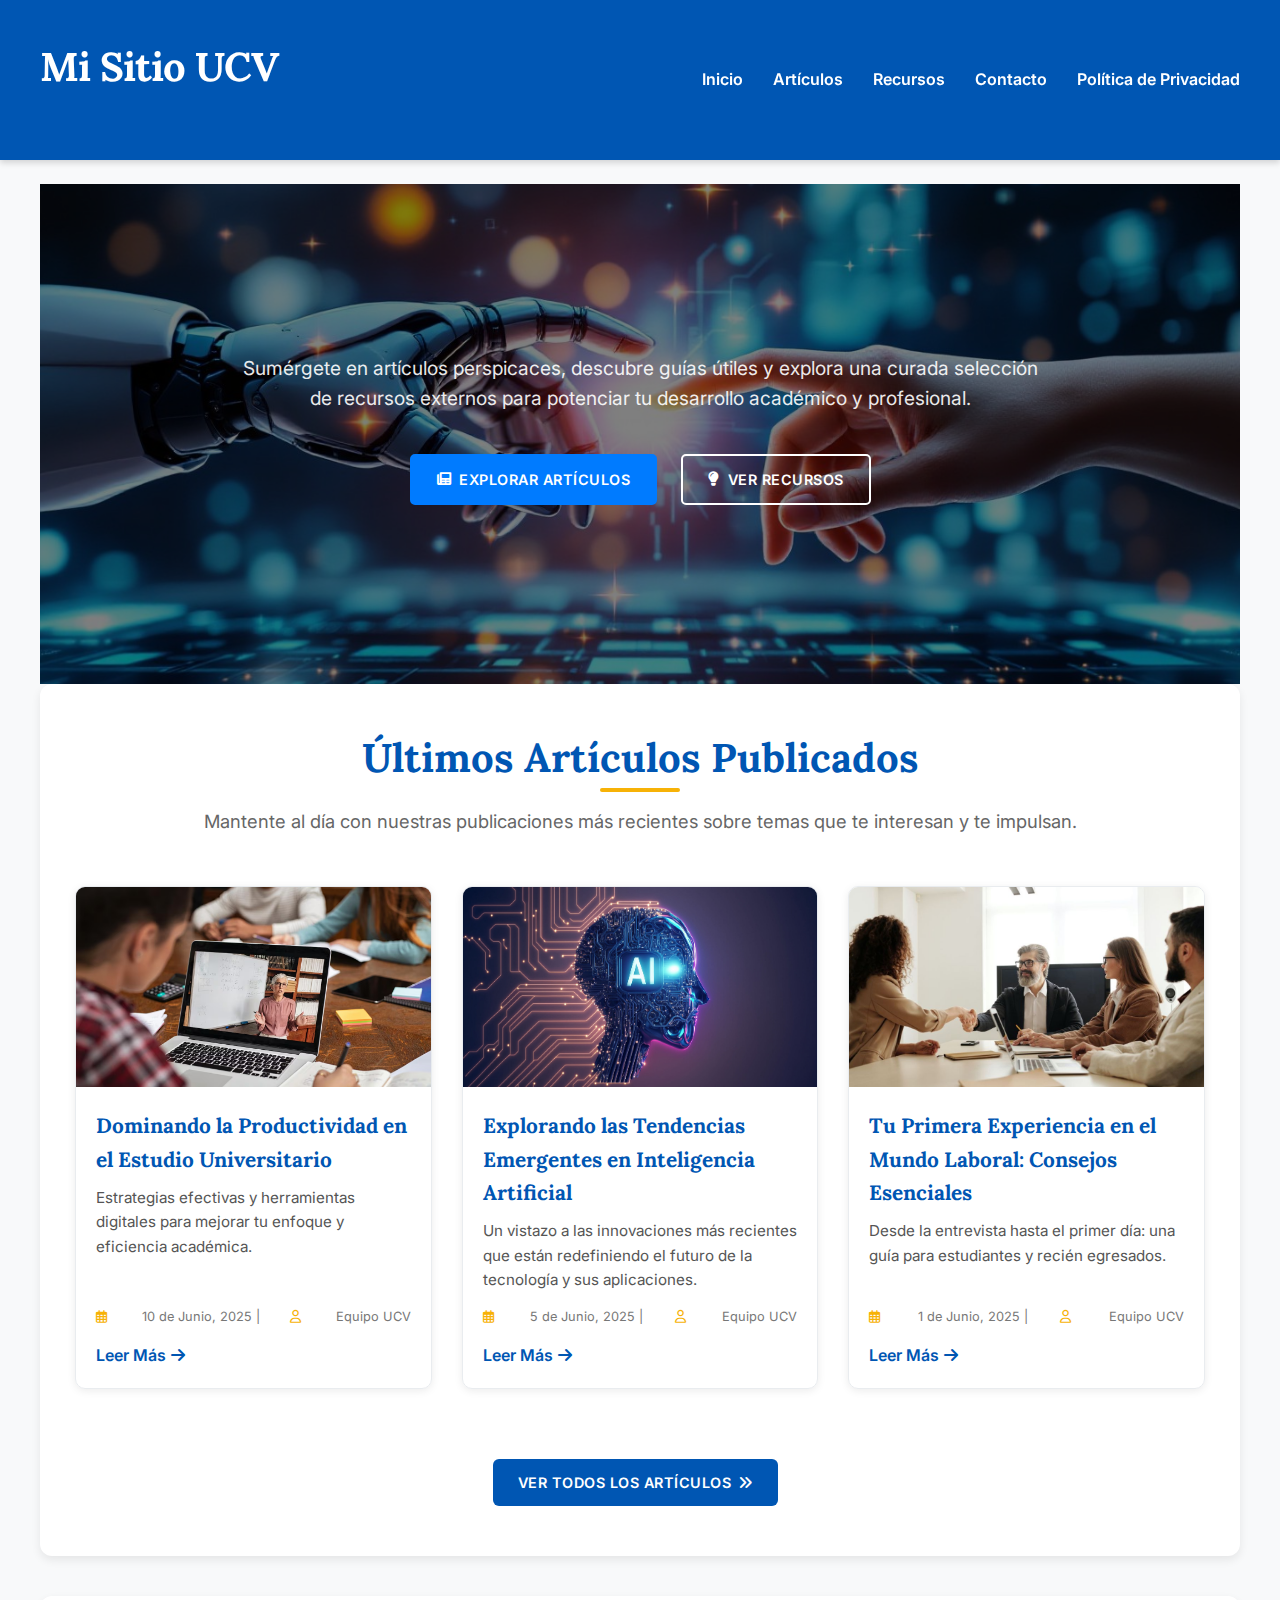
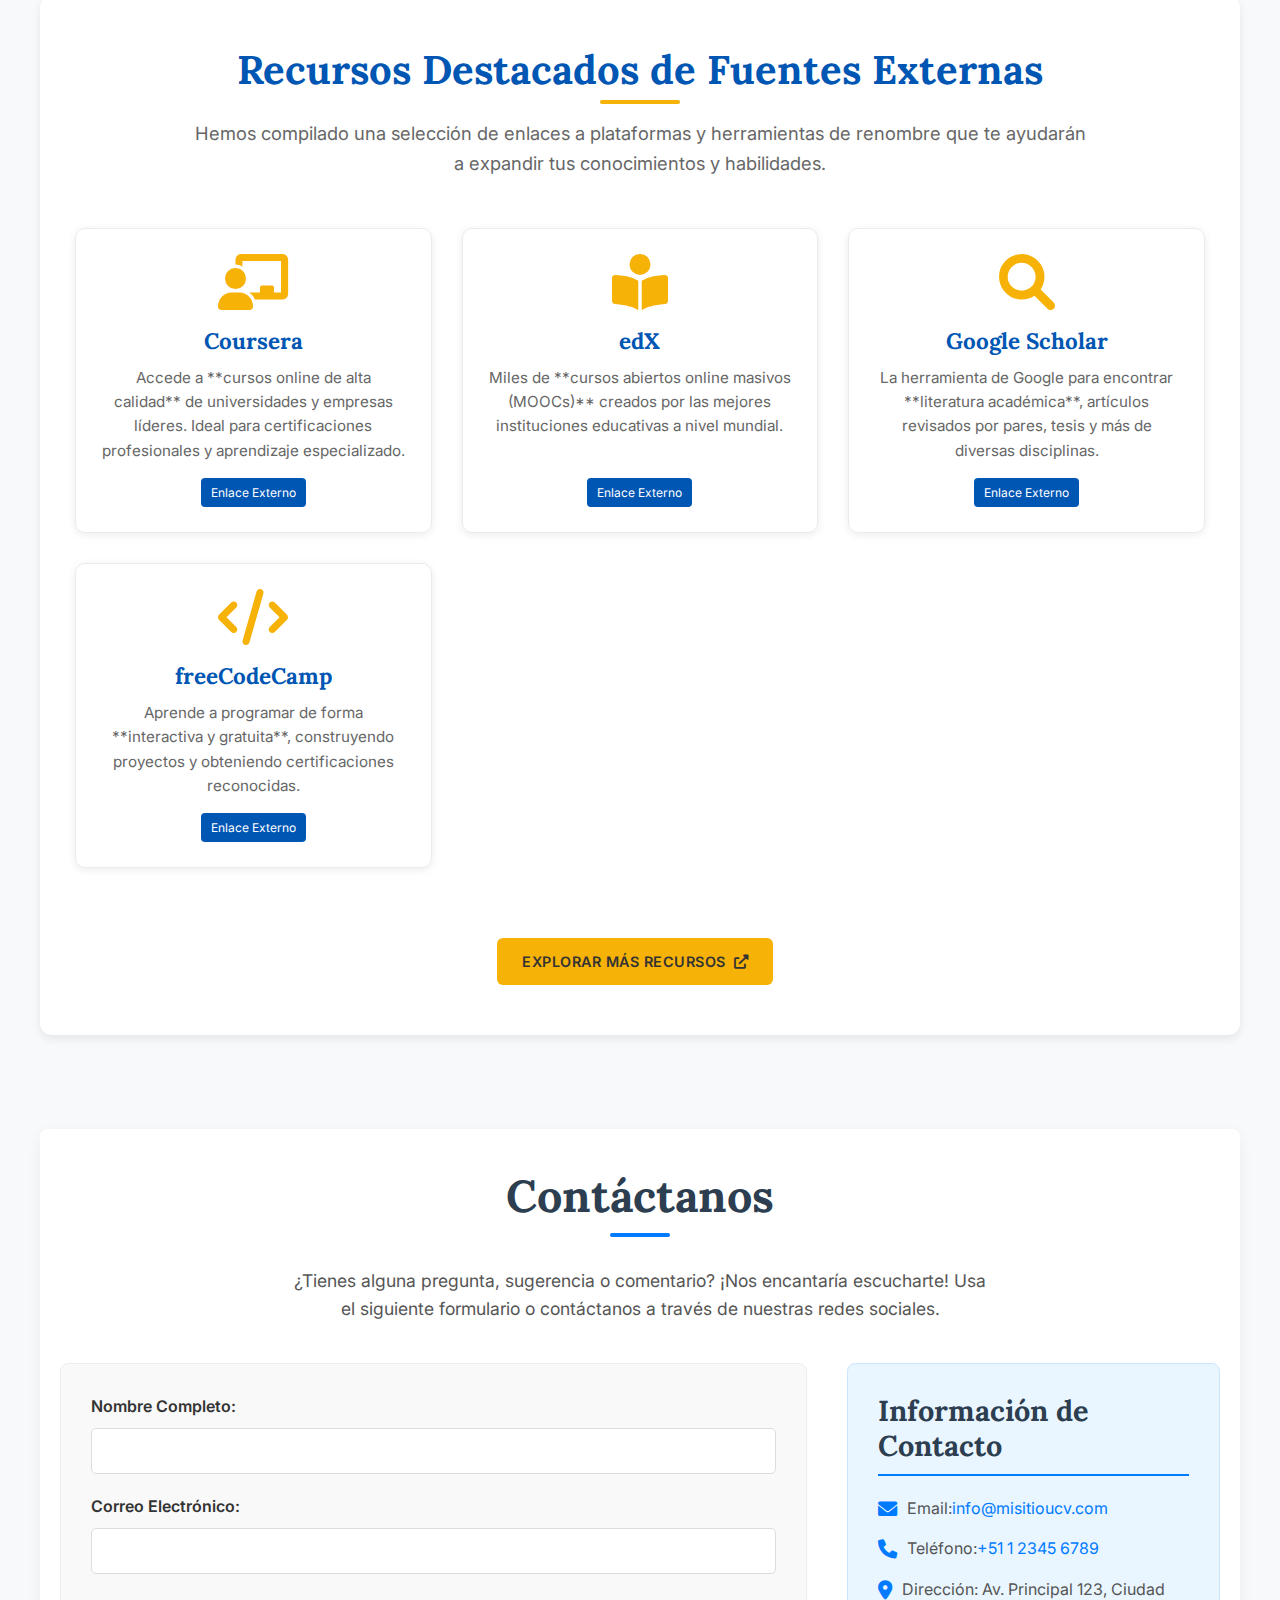
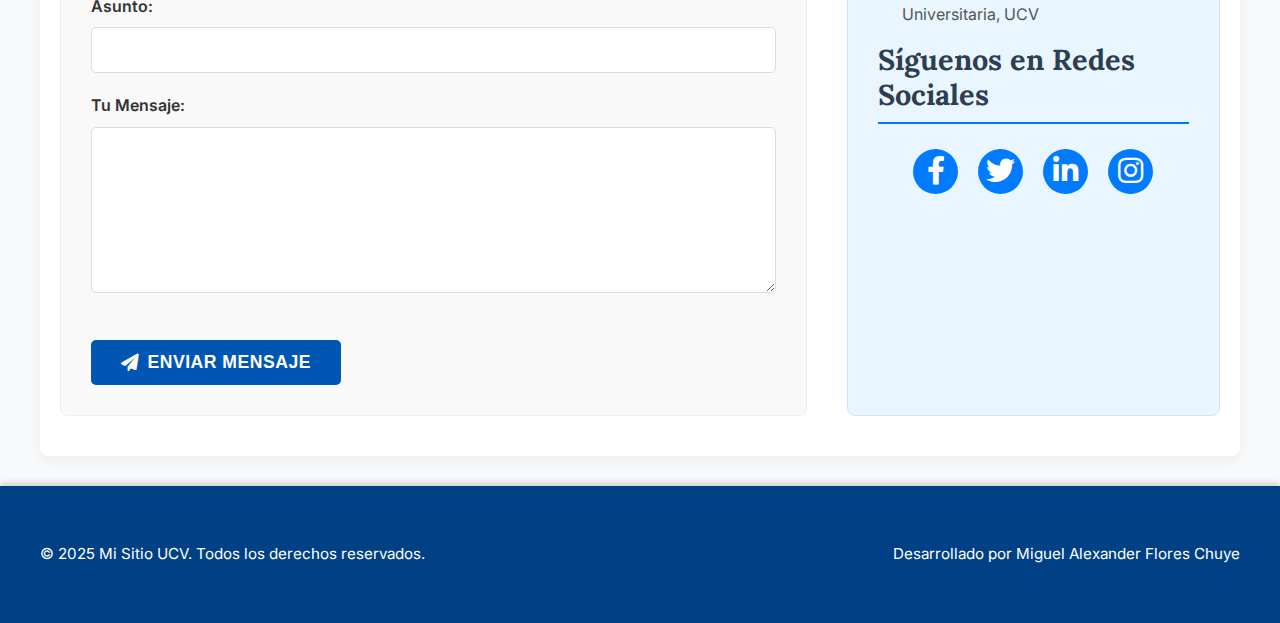
<file: index.html>
<!DOCTYPE html>
<html lang="es">
<head>
    <meta charset="UTF-8">
    <meta name="viewport" content="width=device-width, initial-scale=1.0">
    <title>Mi Sitio UCV: Conectando Conocimiento | Tu Fuente de Artículos y Recursos</title>
    <link rel="stylesheet" href="style.css">
    <link rel="icon" href="favicon.ico" type="image/x-icon">
    <link rel="apple-touch-icon" sizes="180x180" href="/apple-touch-icon.png">
    <link rel="icon" type="image/png" sizes="32x32" href="/favicon-32x32.png">
    <link rel="icon" type="image/png" sizes="16x16" href="/favicon-16x16.png">
    <link rel="manifest" href="/site.webmanifest">
    <link href="https://fonts.googleapis.com/css2?family=Inter:wght@300;400;600;700&family=Lora:wght@400;700&display=swap" rel="stylesheet">
    <link rel="stylesheet" href="https://cdnjs.cloudflare.com/ajax/libs/font-awesome/6.0.0-beta3/css/all.min.css">
    <meta name="description" content="Mi Sitio UCV es tu portal principal para artículos de alta calidad, guías prácticas y una curada selección de recursos externos sobre educación, tecnología, desarrollo personal y profesional.">
    <meta name="keywords" content="UCV, educación, tecnología, artículos, blog, información, conocimiento, recursos, guías, estudio, universidad, desarrollo personal, aprendizaje online, cursos, investigación">
    <meta name="author" content="Mi Sitio UCV Team">
    <meta name="robots" content="index, follow">
    <meta name="google-adsense-account" content="ca-pub-3698352796116745">
    <link rel="canonical" href="https://www.tusitioucv.com/index.html">
</head>
<body>
    <header>
        <div class="container">
            <h1 class="logo"><a href="index.html">Mi Sitio UCV</a></h1>
            <nav>
                <input type="checkbox" id="menu-toggle">
                <label for="menu-toggle" class="menu-icon"><i class="fas fa-bars"></i></label>
                <ul class="nav-links">
                    <li><a href="index.html">Inicio</a></li>
                    <li><a href="articulos.html">Artículos</a></li>
                    <li><a href="recursos.html">Recursos</a></li>
                    <li><a href="#contact-us">Contacto</a></li>
                    <li><a href="privacidad.html">Política de Privacidad</a></li>
                </ul>
            </nav>
        </div>
    </header>

    <main class="container">
       <section id="hero">
    <div class="hero-content">
        <p>Sumérgete en artículos perspicaces, descubre guías útiles y explora una curada selección de recursos externos para potenciar tu desarrollo académico y profesional.</p>
        <div class="hero-actions">
            <a href="articulos.html" class="btn primary-btn"><i class="fas fa-newspaper"></i> Explorar Artículos</a>
            <a href="recursos.html" class="btn secondary-btn"><i class="fas fa-lightbulb"></i> Ver Recursos</a>
        </div>
    </div>
</section>

        <section id="latest-articles" class="content-section">
            <h3 class="section-title">Últimos Artículos Publicados</h3>
            <p class="section-description">Mantente al día con nuestras publicaciones más recientes sobre temas que te interesan y te impulsan.</p>
            <div class="articles-grid">
                <article class="article-card">
                    <img src="img/A6Y4AHXE5NHRPILNZPP35PPAYY.avif" alt="Optimización del aprendizaje online" class="article-image">
                    <div class="card-content">
                        <h4><a href="https://www.vitastudent.com/es/blog/productividad/tecnicas-de-gestion-del-tiempo-para-estudiantes/">Dominando la Productividad en el Estudio Universitario</a></h4>
                        <p class="summary">Estrategias efectivas y herramientas digitales para mejorar tu enfoque y eficiencia académica.</p>
                        <p class="meta"><i class="far fa-calendar-alt"></i> 10 de Junio, 2025 | <i class="far fa-user"></i> Equipo UCV</p>
                        <a href="https://www.vitastudent.com/es/blog/productividad/tecnicas-de-gestion-del-tiempo-para-estudiantes/" class="read-more-btn">Leer Más <i class="fas fa-arrow-right"></i></a>
                    </div>
                </article>
                <article class="article-card">
                    <img src="img/futuro-robot-inteligencia-artificial-fondo-sistema-red.jpg" alt="Futuro de la IA en la educación" class="article-image">
                    <div class="card-content">
                        <h4><a href="https://skyone.solutions/blog/dados/tendencias-emergentes-inteligencia-artificial-empreendedores/">Explorando las Tendencias Emergentes en Inteligencia Artificial</a></h4>
                        <p class="summary">Un vistazo a las innovaciones más recientes que están redefiniendo el futuro de la tecnología y sus aplicaciones.</p>
                        <p class="meta"><i class="far fa-calendar-alt"></i> 5 de Junio, 2025 | <i class="far fa-user"></i> Equipo UCV</p>
                        <a href="https://skyone.solutions/blog/dados/tendencias-emergentes-inteligencia-artificial-empreendedores/" class="read-more-btn">Leer Más <i class="fas fa-arrow-right"></i></a>
                    </div>
                </article>
                <article class="article-card">
                    <img src="img/como-prepararse-para-el-primer-dia-de-trabajo-1000x700.jpg" alt="Guía para estudiantes de nuevo ingreso" class="article-image">
                    <div class="card-content">
                        <h4><a href="https://www.utp.edu.pe/blog/empleabilidad/8-tips-de-empleabilidad-para-conseguir-tu-primer-empleo">Tu Primera Experiencia en el Mundo Laboral: Consejos Esenciales</a></h4>
                        <p class="summary">Desde la entrevista hasta el primer día: una guía para estudiantes y recién egresados.</p>
                        <p class="meta"><i class="far fa-calendar-alt"></i> 1 de Junio, 2025 | <i class="far fa-user"></i> Equipo UCV</p>
                        <a href="https://www.utp.edu.pe/blog/empleabilidad/8-tips-de-empleabilidad-para-conseguir-tu-primer-empleo" class="read-more-btn">Leer Más <i class="fas fa-arrow-right"></i></a>
                    </div>
                </article>
            </div>
            <div class="view-all">
                <a href="articulos.html" class="btn primary-btn">Ver Todos los Artículos <i class="fas fa-angle-double-right"></i></a>
            </div>
        </section>

        <section id="featured-resources" class="content-section">
            <h3 class="section-title">Recursos Destacados de Fuentes Externas</h3>
            <p class="section-description">Hemos compilado una selección de enlaces a plataformas y herramientas de renombre que te ayudarán a expandir tus conocimientos y habilidades.</p>
            <div class="resources-grid">
                <div class="resource-card">
                    <i class="fas fa-chalkboard-teacher resource-icon"></i>
                    <h4><a href="https://www.coursera.org/" target="_blank" rel="noopener noreferrer">Coursera</a></h4>
                    <p>Accede a **cursos online de alta calidad** de universidades y empresas líderes. Ideal para certificaciones profesionales y aprendizaje especializado.</p>
                    <span class="external-link-badge">Enlace Externo</span>
                </div>
                <div class="resource-card">
                    <i class="fas fa-book-reader resource-icon"></i>
                    <h4><a href="https://www.edx.org/" target="_blank" rel="noopener noreferrer">edX</a></h4>
                    <p>Miles de **cursos abiertos online masivos (MOOCs)** creados por las mejores instituciones educativas a nivel mundial.</p>
                    <span class="external-link-badge">Enlace Externo</span>
                </div>
                <div class="resource-card">
                    <i class="fas fa-search resource-icon"></i>
                    <h4><a href="https://scholar.google.com/" target="_blank" rel="noopener noreferrer">Google Scholar</a></h4>
                    <p>La herramienta de Google para encontrar **literatura académica**, artículos revisados por pares, tesis y más de diversas disciplinas.</p>
                    <span class="external-link-badge">Enlace Externo</span>
                </div>
                <div class="resource-card">
                    <i class="fas fa-code resource-icon"></i>
                    <h4><a href="https://www.freecodecamp.org/" target="_blank" rel="noopener noreferrer">freeCodeCamp</a></h4>
                    <p>Aprende a programar de forma **interactiva y gratuita**, construyendo proyectos y obteniendo certificaciones reconocidas.</p>
                    <span class="external-link-badge">Enlace Externo</span>
                </div>
            </div>
            <div class="view-all">
                <a href="recursos.html" class="btn secondary-btn">Explorar Más Recursos <i class="fas fa-external-link-alt"></i></a>
            </div>
        </section>
    </main>
<main class="container content-page">
        <section id="contact-us">
            <h2 class="page-title">Contáctanos</h2>
            <p class="page-description">¿Tienes alguna pregunta, sugerencia o comentario? ¡Nos encantaría escucharte! Usa el siguiente formulario o contáctanos a través de nuestras redes sociales.</p>

            <div class="contact-grid">
                <div class="contact-form-container">
                    <form action="submit_form.php" method="POST" class="contact-form">
                        <div class="form-group">
                            <label for="name">Nombre Completo:</label>
                            <input type="text" id="name" name="name" required>
                        </div>
                        <div class="form-group">
                            <label for="email">Correo Electrónico:</label>
                            <input type="email" id="email" name="email" required>
                        </div>
                        <div class="form-group">
                            <label for="subject">Asunto:</label>
                            <input type="text" id="subject" name="subject">
                        </div>
                        <div class="form-group">
                            <label for="message">Tu Mensaje:</label>
                            <textarea id="message" name="message" rows="7" required></textarea>
                        </div>
                        <button type="submit" class="btn primary-btn"><i class="fas fa-paper-plane"></i> Enviar Mensaje</button>
                    </form>
                </div>
                <div class="contact-info">
                    <h3>Información de Contacto</h3>
                    <p><i class="fas fa-envelope"></i> Email: <a href="mailto:info@misitioucv.com">info@misitioucv.com</a></p>
                    <p><i class="fas fa-phone"></i> Teléfono: <a href="tel:+5112345678">+51 1 2345 6789</a></p>
                    <p><i class="fas fa-map-marker-alt"></i> Dirección: Av. Principal 123, Ciudad Universitaria, UCV</p>

                    <h3>Síguenos en Redes Sociales</h3>
                    <div class="social-links contact-social">
                        <a href="https://facebook.com/misitioucv" target="_blank" rel="noopener noreferrer" aria-label="Facebook"><i class="fab fa-facebook-f"></i></a>
                        <a href="https://x.com/ucv_peru?lang=es" target="_blank" rel="noopener noreferrer" aria-label="Twitter"><i class="fab fa-twitter"></i></a>
                        <a href="https://www.linkedin.com/groups/2433359/" target="_blank" rel="noopener noreferrer" aria-label="LinkedIn"><i class="fab fa-linkedin-in"></i></a>
                        <a href="https://instagram.com/misitioucv" target="_blank" rel="noopener noreferrer" aria-label="Instagram"><i class="fab fa-instagram"></i></a>
                    </div>
                </div>
            </div>
        </section>
    </main>

  <footer>
    <div class="container">
        <p>&copy; 2025 Mi Sitio UCV. Todos los derechos reservados.</p>
        <p>Desarrollado por Miguel Alexander Flores Chuye</p>
    </div>
</footer>

    <script src="script.js"></script>
</body>
</html>
</file>
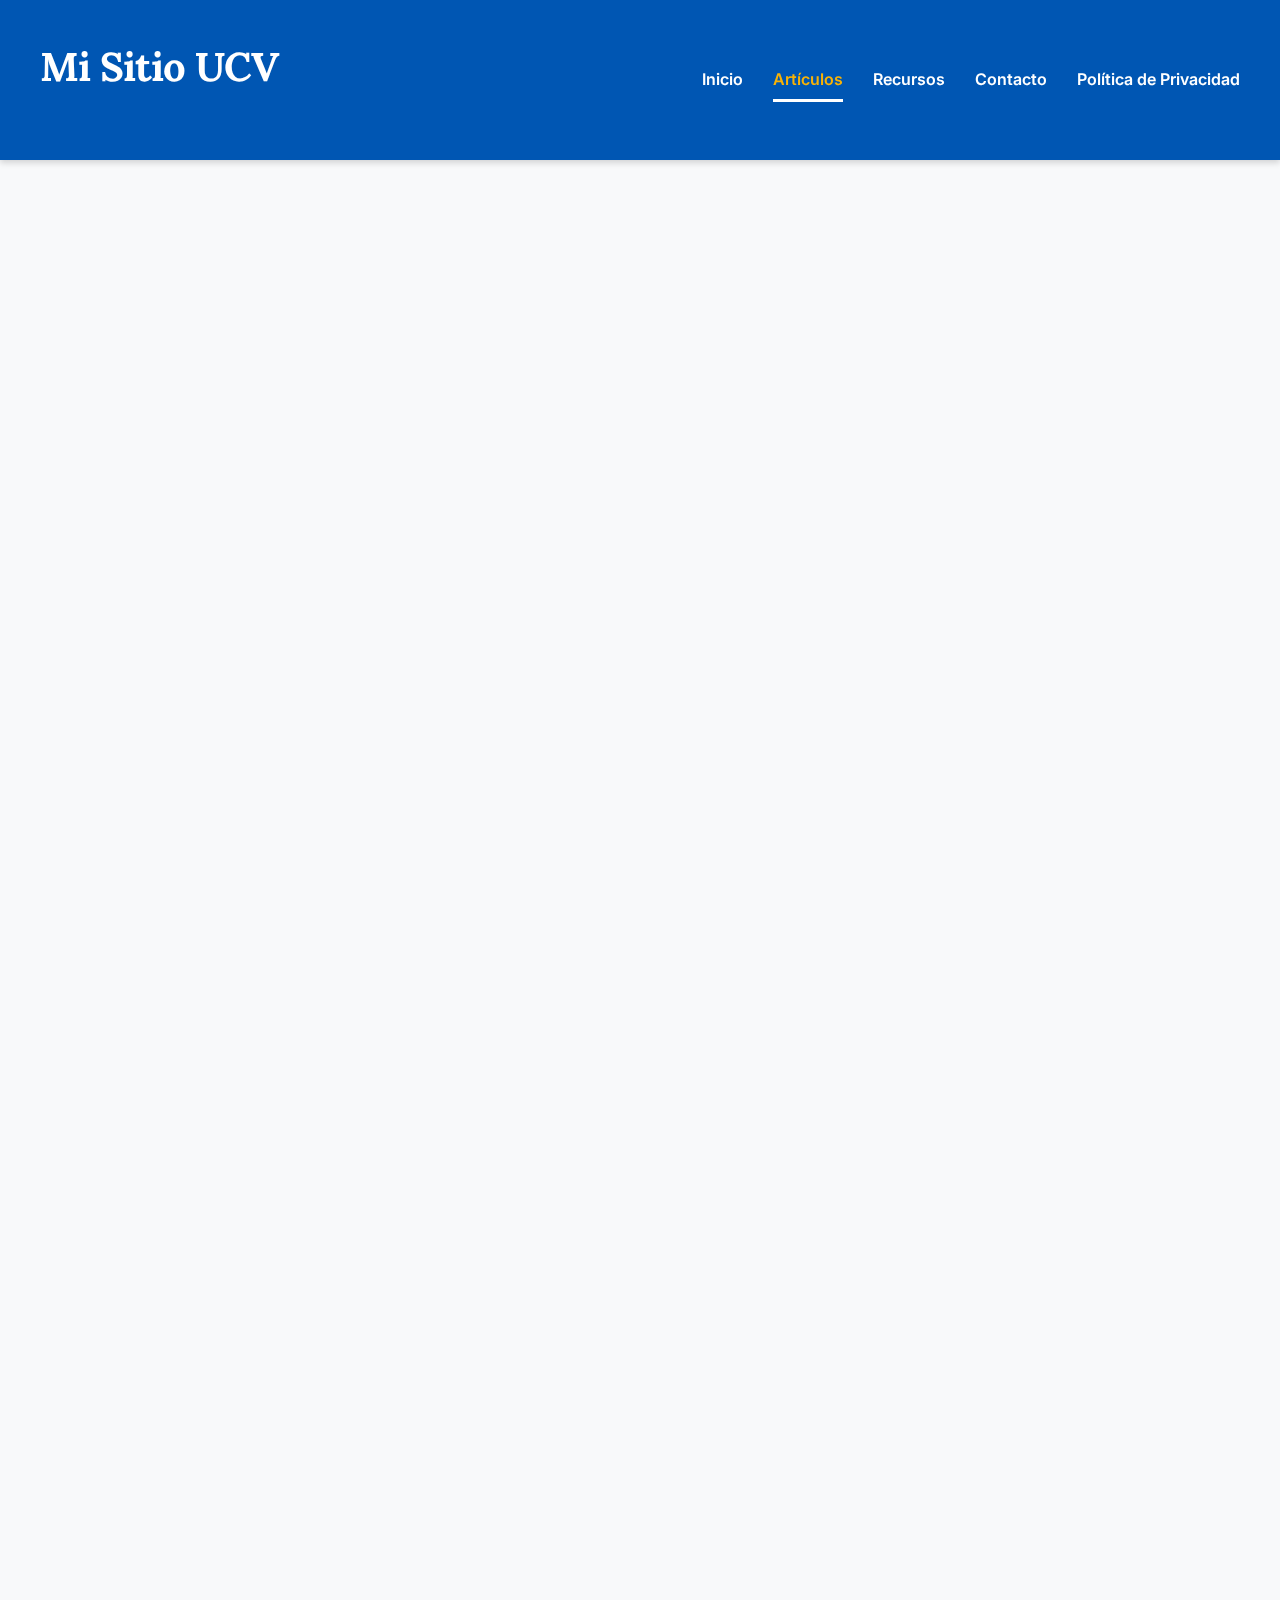
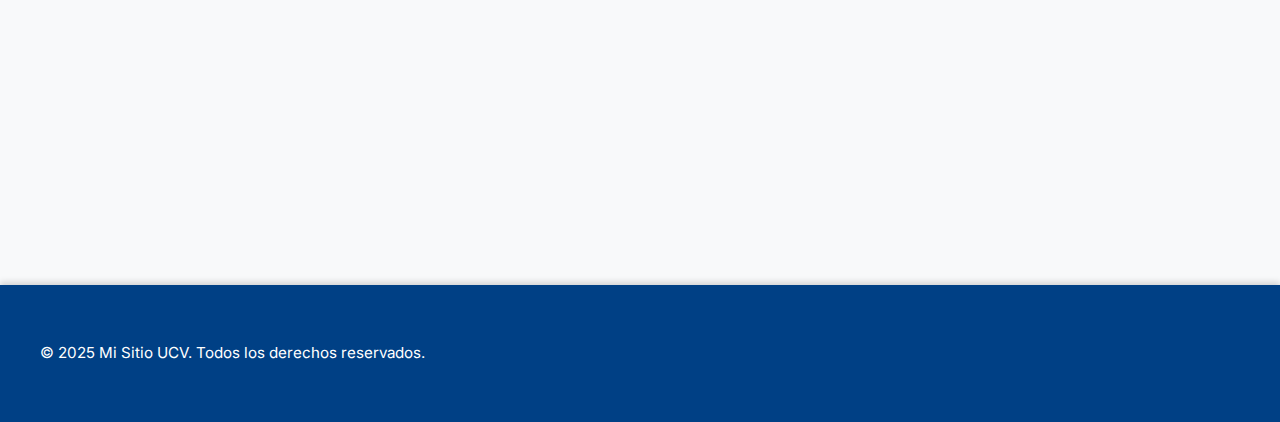
<file: articulos.html>
<!DOCTYPE html>
<html lang="es">
<head>
    <meta charset="UTF-8">
    <meta name="viewport" content="width=device-width, initial-scale=1.0, maximum-scale=1.0, user-scalable=no">
    <title>Artículos | Mi Sitio UCV: Conectando Conocimiento</title>
    <link rel="stylesheet" href="style.css">
    <link rel="icon" href="favicon.ico" type="image/x-icon">

    <link rel="preconnect" href="https://fonts.googleapis.com">
    <link rel="preconnect" href="https://fonts.gstatic.com" crossorigin>
    <link href="https://fonts.googleapis.com/css2?family=Inter:wght@300;400;600;700&family=Lora:wght@400;700&display=swap" rel="stylesheet">
    <link rel="stylesheet" href="https://cdnjs.cloudflare.com/ajax/libs/font-awesome/6.0.0-beta3/css/all.min.css" integrity="sha512-Fo3rljxqW3tFk9z+J0wzPzI/9N6E/B7l0O/Q2O+hF9l12RzN3G/mD7lF13N3e4tK5L5x8F0O5Q9E9J0O/7O7Q7P0A9X9L9M8M0A==" crossorigin="anonymous" referrerpolicy="no-referrer" />

    <meta name="description" content="Explora todos los artículos de Mi Sitio UCV, desde guías de estudio hasta análisis de tecnología y desarrollo profesional. Encuentra el conocimiento que buscas.">
    <meta name="keywords" content="artículos UCV, blog, guías, educación, tecnología, desarrollo personal, productividad, investigación, aprendizaje online, consejos, publicaciones">
    <meta name="author" content="Mi Sitio UCV Team">
    <meta name="robots" content="index, follow">
    </head>
<body>
    <header>
        <div class="container">
            <h1 class="logo"><a href="index.html" aria-label="Ir a la página de inicio de Mi Sitio UCV">Mi Sitio UCV</a></h1>
            <nav aria-label="Navegación principal del sitio">
                <input type="checkbox" id="menu-toggle" aria-controls="main-navigation-menu" aria-expanded="false" aria-label="Abrir/Cerrar menú de navegación">
                <label for="menu-toggle" class="menu-icon"><i class="fas fa-bars"></i></label>
                <ul class="nav-links" id="main-navigation-menu">
                    <li><a href="index.html" aria-label="Inicio">Inicio</a></li>
                    <li><a href="articulos.html" class="active" aria-label="Artículos">Artículos</a></li>
                    <li><a href="recursos.html" aria-label="Recursos">Recursos</a></li>
                    <li><a href="index.html#contact-us" aria-label="Contacto">Contacto</a></li>
                    <li><a href="privacidad.html" aria-label="Política de Privacidad">Política de Privacidad</a></li>
                </ul>
            </nav>
        </div>
    </header>

    <main class="container">
        <section id="articles-list" class="content-section slide-up">
            <h2 class="section-title">Todos Nuestros Artículos</h2>
            <p class="section-description">Aquí encontrarás la colección completa de nuestros artículos, guías y análisis sobre una amplia gama de temas para tu desarrollo académico y profesional.</p>
            
            <div class="articles-grid">
                <article class="article-card">
                    <img src="img/estudio-y-alegria.jpg" alt="Optimización del aprendizaje online" class="article-image">
                    <div class="card-content">
                        <h4><a href="https://www.ort.edu.uy/blog/consejos-para-ser-mas-productivo-al-estudiar-en-la-universidad" aria-label="Dominando la Productividad en el Estudio Universitario">Dominando la Productividad en el Estudio Universitario</a></h4>
                        <p class="summary">Estrategias efectivas y herramientas digitales para mejorar tu enfoque y eficiencia académica.</p>
                        <p class="meta"><i class="far fa-calendar-alt"></i> 10 de Junio, 2025 | <i class="far fa-user"></i> Equipo UCV</p>
                        <a href="https://www.ort.edu.uy/blog/consejos-para-ser-mas-productivo-al-estudiar-en-la-universidad" class="read-more-btn" aria-label="Leer más sobre la productividad en el estudio">Leer Más <i class="fas fa-arrow-right"></i></a>
                    </div>
                </article>
                <article class="article-card">
                    <img src="img/1635118.jpg
                    " alt="Futuro de la IA en la educación" class="article-image">
                    <div class="card-content">
                        <h4><a href="https://www.domoblock.io/blog/8-tendencias-emergentes-en-inteligencia-artificial-ia" aria-label="Explorando las Tendencias Emergentes en Inteligencia Artificial">Explorando las Tendencias Emergentes en Inteligencia Artificial</a></h4>
                        <p class="summary">Un vistazo a las innovaciones más recientes que están redefiniendo el futuro de la tecnología y sus aplicaciones.</p>
                        <p class="meta"><i class="far fa-calendar-alt"></i> 5 de Junio, 2025 | <i class="far fa-user"></i> Equipo UCV</p>
                        <a href="https://www.domoblock.io/blog/8-tendencias-emergentes-en-inteligencia-artificial-ia" class="read-more-btn" aria-label="Leer más sobre las tendencias en IA">Leer Más <i class="fas fa-arrow-right"></i></a>
                    </div>
                </article>
                <article class="article-card">
                    <img src="img/1500x844-talento-joven.jpg" alt="Guía para estudiantes de nuevo ingreso" class="article-image">
                    <div class="card-content">
                        <h4><a href="Tu Primera Experiencia en el Mundo Laboral: Consejos Esenciales" aria-label="Tu Primera Experiencia en el Mundo Laboral">Tu Primera Experiencia en el Mundo Laboral: Consejos Esenciales</a></h4>
                        <p class="summary">Desde la entrevista hasta el primer día: una guía para estudiantes y recién egresados.</p>
                        <p class="meta"><i class="far fa-calendar-alt"></i> 1 de Junio, 2025 | <i class="far fa-user"></i> Equipo UCV</p>
                        <a href="Tu Primera Experiencia en el Mundo Laboral: Consejos Esenciales" class="read-more-btn" aria-label="Leer más sobre la experiencia laboral">Leer Más <i class="fas fa-arrow-right"></i></a>
                    </div>
                </article>
                <article class="article-card">
                    <img src="img/lectura-universitaria-mujer-libros-biblioteca-investigacion-estudio-aprendizaje-universidad-educacion-estudiante-feliz-libros-texto-conocimiento-proyecto-informacion-literatura_590464-370245.avif" alt="Beneficios de la lectura activa" class="article-image">
                    <div class="card-content">
                        <h4><a href="https://www.educalive.com/blog/lectura-activa" aria-label="La Importancia de la Lectura Activa en la Universidad">La Importancia de la Lectura Activa en la Universidad</a></h4>
                        <p class="summary">Descubre cómo la lectura activa puede transformar tu comprensión y retención de información académica.</p>
                        <p class="meta"><i class="far fa-calendar-alt"></i> 28 de Mayo, 2025 | <i class="far fa-user"></i> Equipo UCV</p>
                        <a href="https://www.educalive.com/blog/lectura-activa class="read-more-btn" aria-label="Leer más sobre lectura activa">Leer Más <i class="fas fa-arrow-right"></i></a>
                    </div>
                </article>
                <article class="article-card">
                    <img src="img/dpersonas.com-habilidades-blandas-que-son-y-por-que-son-importantes-8-habilidades-blandas.png" alt="Desarrollo de habilidades blandas" class="article-image">
                    <div class="card-content">
                        <h4><a href="https://www.ucv.edu.pe/vallejianos-de-exito/habilidades-blandas-exito" aria-label="Desarrollo de Habilidades Blandas para el Éxito Profesional">Desarrollo de Habilidades Blandas para el Éxito Profesional</a></h4>
                        <p class="summary">Una guía esencial sobre las habilidades interpersonales y emocionales que marcan la diferencia en tu carrera.</p>
                        <p class="meta"><i class="far fa-calendar-alt"></i> 20 de Mayo, 2025 | <i class="far fa-user"></i> Equipo UCV</p>
                        <a href="https://www.ucv.edu.pe/vallejianos-de-exito/habilidades-blandas-exito" class="read-more-btn" aria-label="Leer más sobre habilidades blandas">Leer Más <i class="fas fa-arrow-right"></i></a>
                    </div>
                </article>
                <article class="article-card">
                    <img src="img/Seguridad-en-Redes.jpg" alt="Ciberseguridad básica" class="article-image">
                    <div class="card-content">
                        <h4><a href="https://www.edx.org/learn/computer-programming/universitat-politecnica-de-valencia-fundamentos-de-ciberseguridad-para-usuarios" aria-label="Fundamentos de Ciberseguridad para el Usuario Promedio">Fundamentos de Ciberseguridad para el Usuario Promedio</a></h4>
                        <p class="summary">Protege tu información digital con estos consejos prácticos y esenciales para el día a día.</p>
                        <p class="meta"><i class="far fa-calendar-alt"></i> 15 de Mayo, 2025 | <i class="far fa-user"></i> Equipo UCV</p>
                        <a href="https://www.edx.org/learn/computer-programming/universitat-politecnica-de-valencia-fundamentos-de-ciberseguridad-para-usuarios" class="read-more-btn" aria-label="Leer más sobre ciberseguridad">Leer Más <i class="fas fa-arrow-right"></i></a>
                    </div>
                </article>
            </div>

            <div class="pagination">
                </div>
        </section>

        <section id="back-to-home-section" class="content-section slide-up text-center">
            <h3 class="section-title">¿Buscas algo más?</h3>
            <a href="index.html" class="btn primary-btn" aria-label="Regresar a la página de inicio">
                <i class="fas fa-home"></i> Regresar al Inicio
            </a>
        </section>

    </main>

    <footer>
        <div class="container">
            <p>&copy; 2025 Mi Sitio UCV. Todos los derechos reservados.</p>
            <div class="social-links">
                <a href="https://facebook.com/misitioucv" target="_blank" rel="noopener noreferrer" aria-label="Visitar nuestra página de Facebook"><i class="fab fa-facebook-f"></i></a>
                <a href="https://twitter.com/misitioucv" target="_blank" rel="noopener noreferrer" aria-label="Visitar nuestro perfil de Twitter"><i class="fab fa-twitter"></i></a>
                <a href="https://linkedin.com/company/misitioucv" target="_blank" rel="noopener noreferrer" aria-label="Visitar nuestro perfil de LinkedIn"><i class="fab fa-linkedin-in"></i></a>
                <a href="https://instagram.com/misitioucv" target="_blank" rel="noopener noreferrer" aria-label="Visitar nuestro perfil de Instagram"><i class="fab fa-instagram"></i></a>
            </div>
        </div>
    </footer>

    <button id="scrollToTopBtn" aria-label="Volver arriba" title="Volver arriba"><i class="fas fa-arrow-up"></i></button>

    <script src="script.js"></script>
</body>
</html>
    <script>
        // Código JavaScript para el botón de volver arriba
        const scrollToTopBtn = document.getElementById('scrollToTopBtn');
        window.onscroll = function() {
            if (document.body.scrollTop > 20 || document.documentElement.scrollTop > 20) {
                scrollToTopBtn.style.display = "block";
            } else {
                scrollToTopBtn.style.display = "none";
            }
        };
        scrollToTopBtn.onclick = function() {
            document.body.scrollTop = 0; // Para Safari
            document.documentElement.scrollTop = 0; // Para Chrome, Firefox, IE y Opera
        };
    </script>
</file>
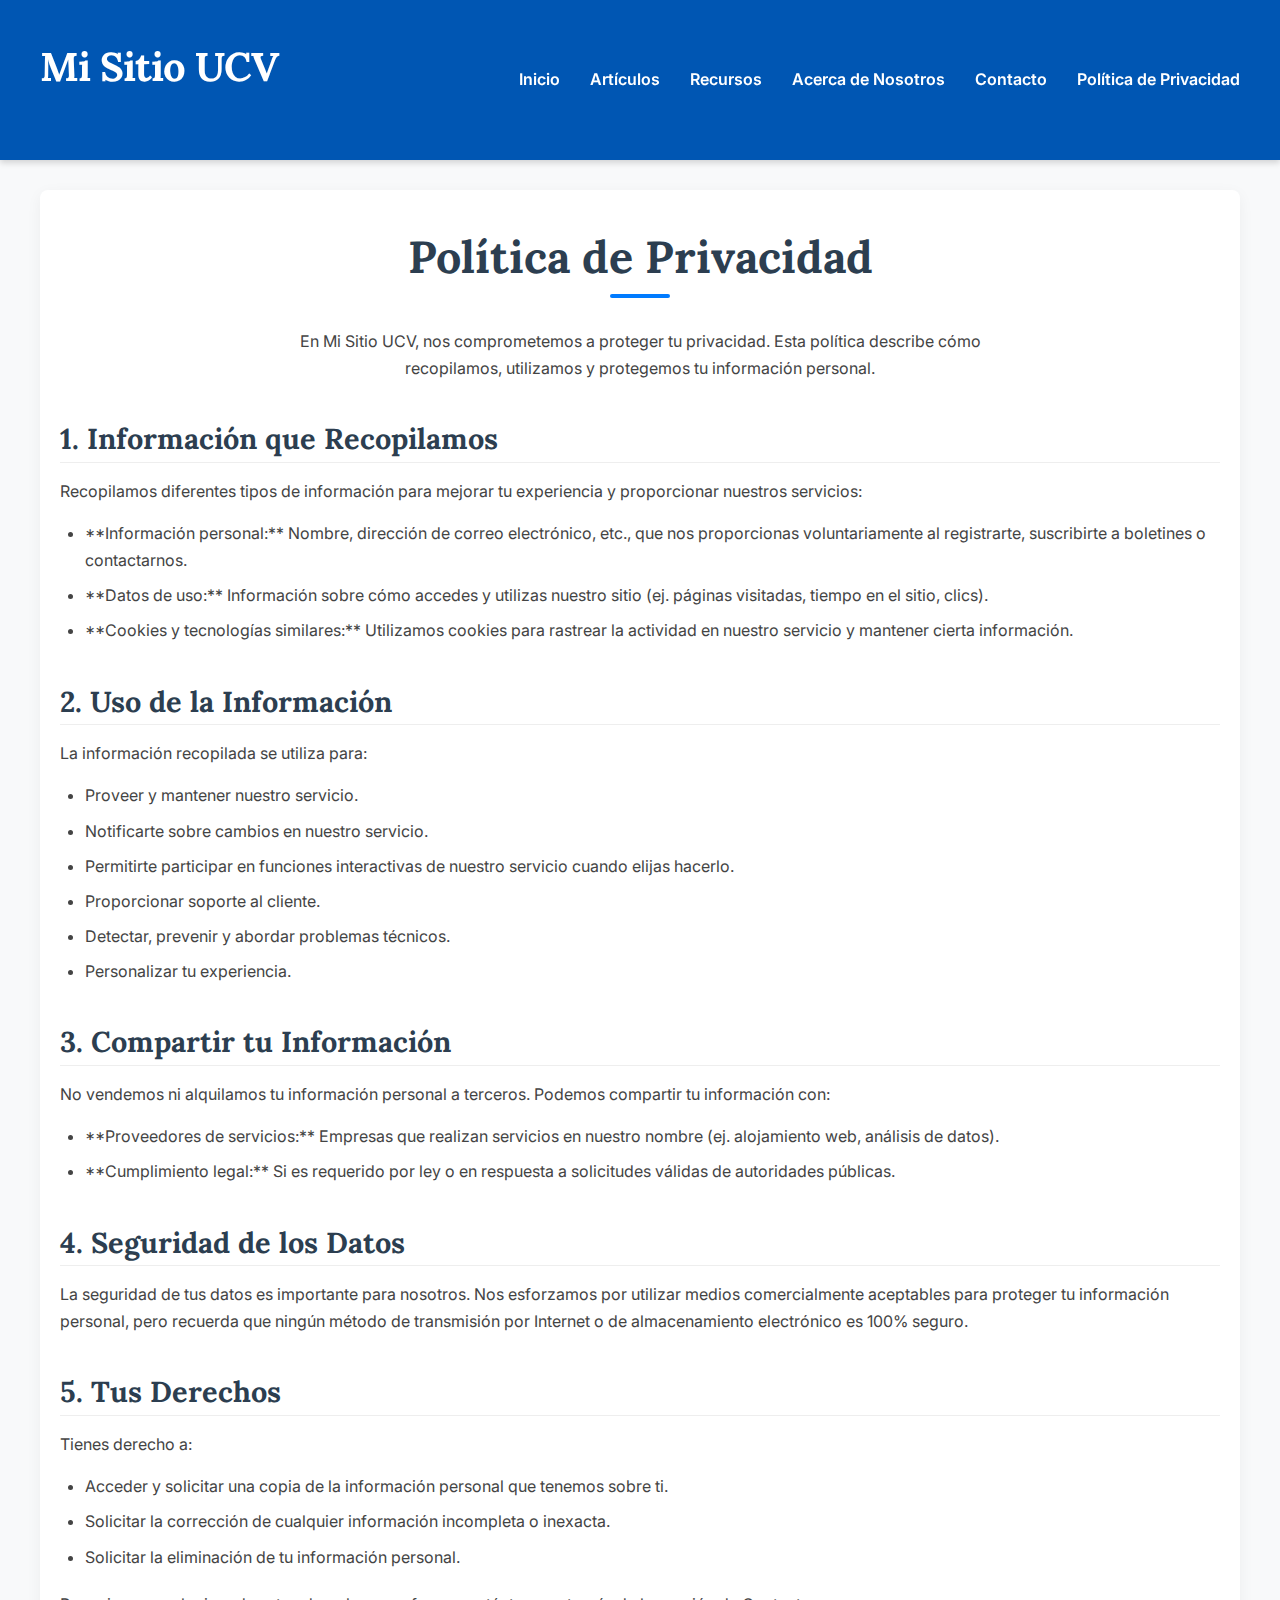
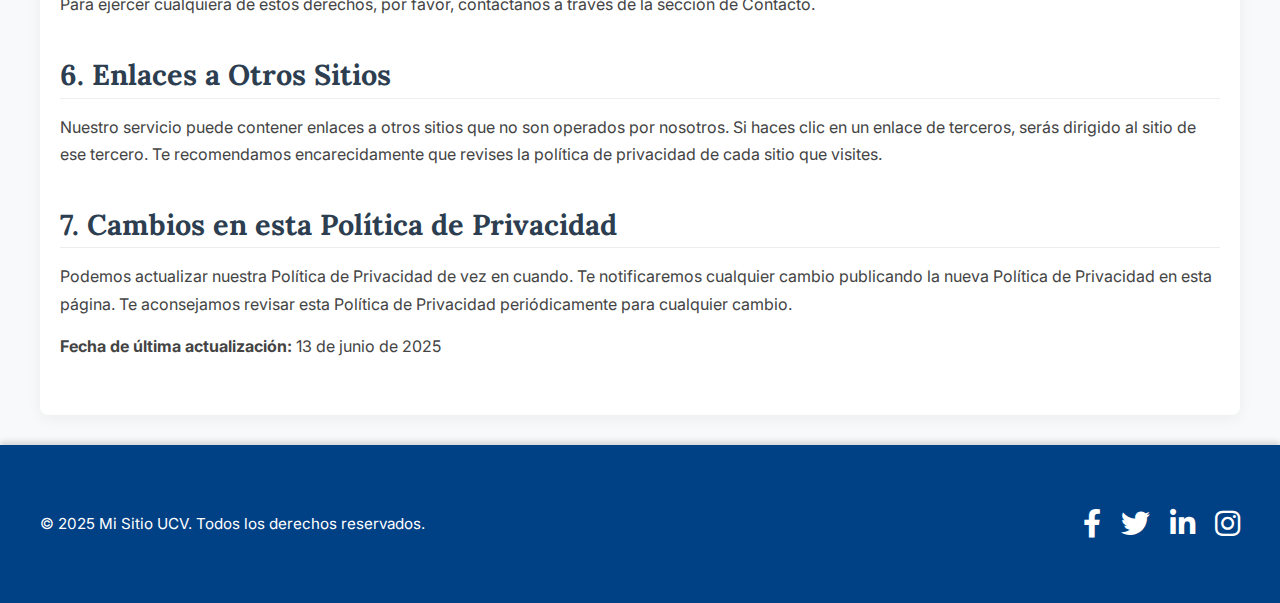
<file: privacidad.html>
<!DOCTYPE html>
<html lang="es">
<head>
    <meta charset="UTF-8">
    <meta name="viewport" content="width=device-width, initial-scale=1.0">
    <title>Política de Privacidad | Mi Sitio UCV</title>
    <link rel="stylesheet" href="style.css">
    <link rel="icon" href="favicon.ico" type="image/x-icon">

    <link href="https://fonts.googleapis.com/css2?family=Inter:wght@300;400;600;700&family=Lora:wght@400;700&display=swap" rel="stylesheet">
    <link rel="stylesheet" href="https://cdnjs.cloudflare.com/ajax/libs/font-awesome/6.0.0-beta3/css/all.min.css">

    <meta name="description" content="Conoce la política de privacidad de Mi Sitio UCV. Información sobre la recopilación y uso de tus datos personales.">
    <meta name="keywords" content="política de privacidad, datos, privacidad, seguridad, cookies, Mi Sitio UCV, GDPR, LOPD">
    <meta name="author" content="Mi Sitio UCV Team">
    <link rel="canonical" href="https://www.tusitioucv.com/privacidad.html">
</head>
<body>
    <header>
        <div class="container">
            <h1 class="logo"><a href="index.html">Mi Sitio UCV</a></h1>
            <nav>
                <input type="checkbox" id="menu-toggle">
                <label for="menu-toggle" class="menu-icon"><i class="fas fa-bars"></i></label>
                <ul class="nav-links">
                    <li><a href="index.html">Inicio</a></li>
                    <li><a href="articulos.html">Artículos</a></li>
                    <li><a href="recursos.html">Recursos</a></li>
                    <li><a href="acerca.html">Acerca de Nosotros</a></li>
                    <li><a href="contacto.html">Contacto</a></li>
                    <li><a href="privacidad.html">Política de Privacidad</a></li>
                </ul>
            </nav>
        </div>
    </header>

    <main class="container content-page">
        <section id="privacy-policy">
            <h2 class="page-title">Política de Privacidad</h2>
            <p class="page-description">En Mi Sitio UCV, nos comprometemos a proteger tu privacidad. Esta política describe cómo recopilamos, utilizamos y protegemos tu información personal.</p>

            <h3>1. Información que Recopilamos</h3>
            <p>Recopilamos diferentes tipos de información para mejorar tu experiencia y proporcionar nuestros servicios:</p>
            <ul>
                <li>**Información personal:** Nombre, dirección de correo electrónico, etc., que nos proporcionas voluntariamente al registrarte, suscribirte a boletines o contactarnos.</li>
                <li>**Datos de uso:** Información sobre cómo accedes y utilizas nuestro sitio (ej. páginas visitadas, tiempo en el sitio, clics).</li>
                <li>**Cookies y tecnologías similares:** Utilizamos cookies para rastrear la actividad en nuestro servicio y mantener cierta información.</li>
            </ul>

            <h3>2. Uso de la Información</h3>
            <p>La información recopilada se utiliza para:</p>
            <ul>
                <li>Proveer y mantener nuestro servicio.</li>
                <li>Notificarte sobre cambios en nuestro servicio.</li>
                <li>Permitirte participar en funciones interactivas de nuestro servicio cuando elijas hacerlo.</li>
                <li>Proporcionar soporte al cliente.</li>
                <li>Detectar, prevenir y abordar problemas técnicos.</li>
                <li>Personalizar tu experiencia.</li>
            </ul>

            <h3>3. Compartir tu Información</h3>
            <p>No vendemos ni alquilamos tu información personal a terceros. Podemos compartir tu información con:</p>
            <ul>
                <li>**Proveedores de servicios:** Empresas que realizan servicios en nuestro nombre (ej. alojamiento web, análisis de datos).</li>
                <li>**Cumplimiento legal:** Si es requerido por ley o en respuesta a solicitudes válidas de autoridades públicas.</li>
            </ul>

            <h3>4. Seguridad de los Datos</h3>
            <p>La seguridad de tus datos es importante para nosotros. Nos esforzamos por utilizar medios comercialmente aceptables para proteger tu información personal, pero recuerda que ningún método de transmisión por Internet o de almacenamiento electrónico es 100% seguro.</p>

            <h3>5. Tus Derechos</h3>
            <p>Tienes derecho a:</p>
            <ul>
                <li>Acceder y solicitar una copia de la información personal que tenemos sobre ti.</li>
                <li>Solicitar la corrección de cualquier información incompleta o inexacta.</li>
                <li>Solicitar la eliminación de tu información personal.</li>
            </ul>
            <p>Para ejercer cualquiera de estos derechos, por favor, contáctanos a través de la sección de Contacto.</p>

            <h3>6. Enlaces a Otros Sitios</h3>
            <p>Nuestro servicio puede contener enlaces a otros sitios que no son operados por nosotros. Si haces clic en un enlace de terceros, serás dirigido al sitio de ese tercero. Te recomendamos encarecidamente que revises la política de privacidad de cada sitio que visites.</p>

            <h3>7. Cambios en esta Política de Privacidad</h3>
            <p>Podemos actualizar nuestra Política de Privacidad de vez en cuando. Te notificaremos cualquier cambio publicando la nueva Política de Privacidad en esta página. Te aconsejamos revisar esta Política de Privacidad periódicamente para cualquier cambio.</p>

            <p><strong>Fecha de última actualización:</strong> 13 de junio de 2025</p>
        </section>
    </main>

    <footer>
        <div class="container">
            <p>&copy; 2025 Mi Sitio UCV. Todos los derechos reservados.</p>
            <div class="social-links">
                <a href="https://facebook.com/misitioucv" target="_blank" rel="noopener noreferrer" aria-label="Facebook"><i class="fab fa-facebook-f"></i></a>
                <a href="https://twitter.com/misitioucv" target="_blank" rel="noopener noreferrer" aria-label="Twitter"><i class="fab fa-twitter"></i></a>
                <a href="https://linkedin.com/company/misitioucv" target="_blank" rel="noopener noreferrer" aria-label="LinkedIn"><i class="fab fa-linkedin-in"></i></a>
                <a href="https://instagram.com/misitioucv" target="_blank" rel="noopener noreferrer" aria-label="Instagram"><i class="fab fa-instagram"></i></a>
            </div>
        </div>
    </footer>

    <script src="script.js"></script>
</body>
</html>
</file>
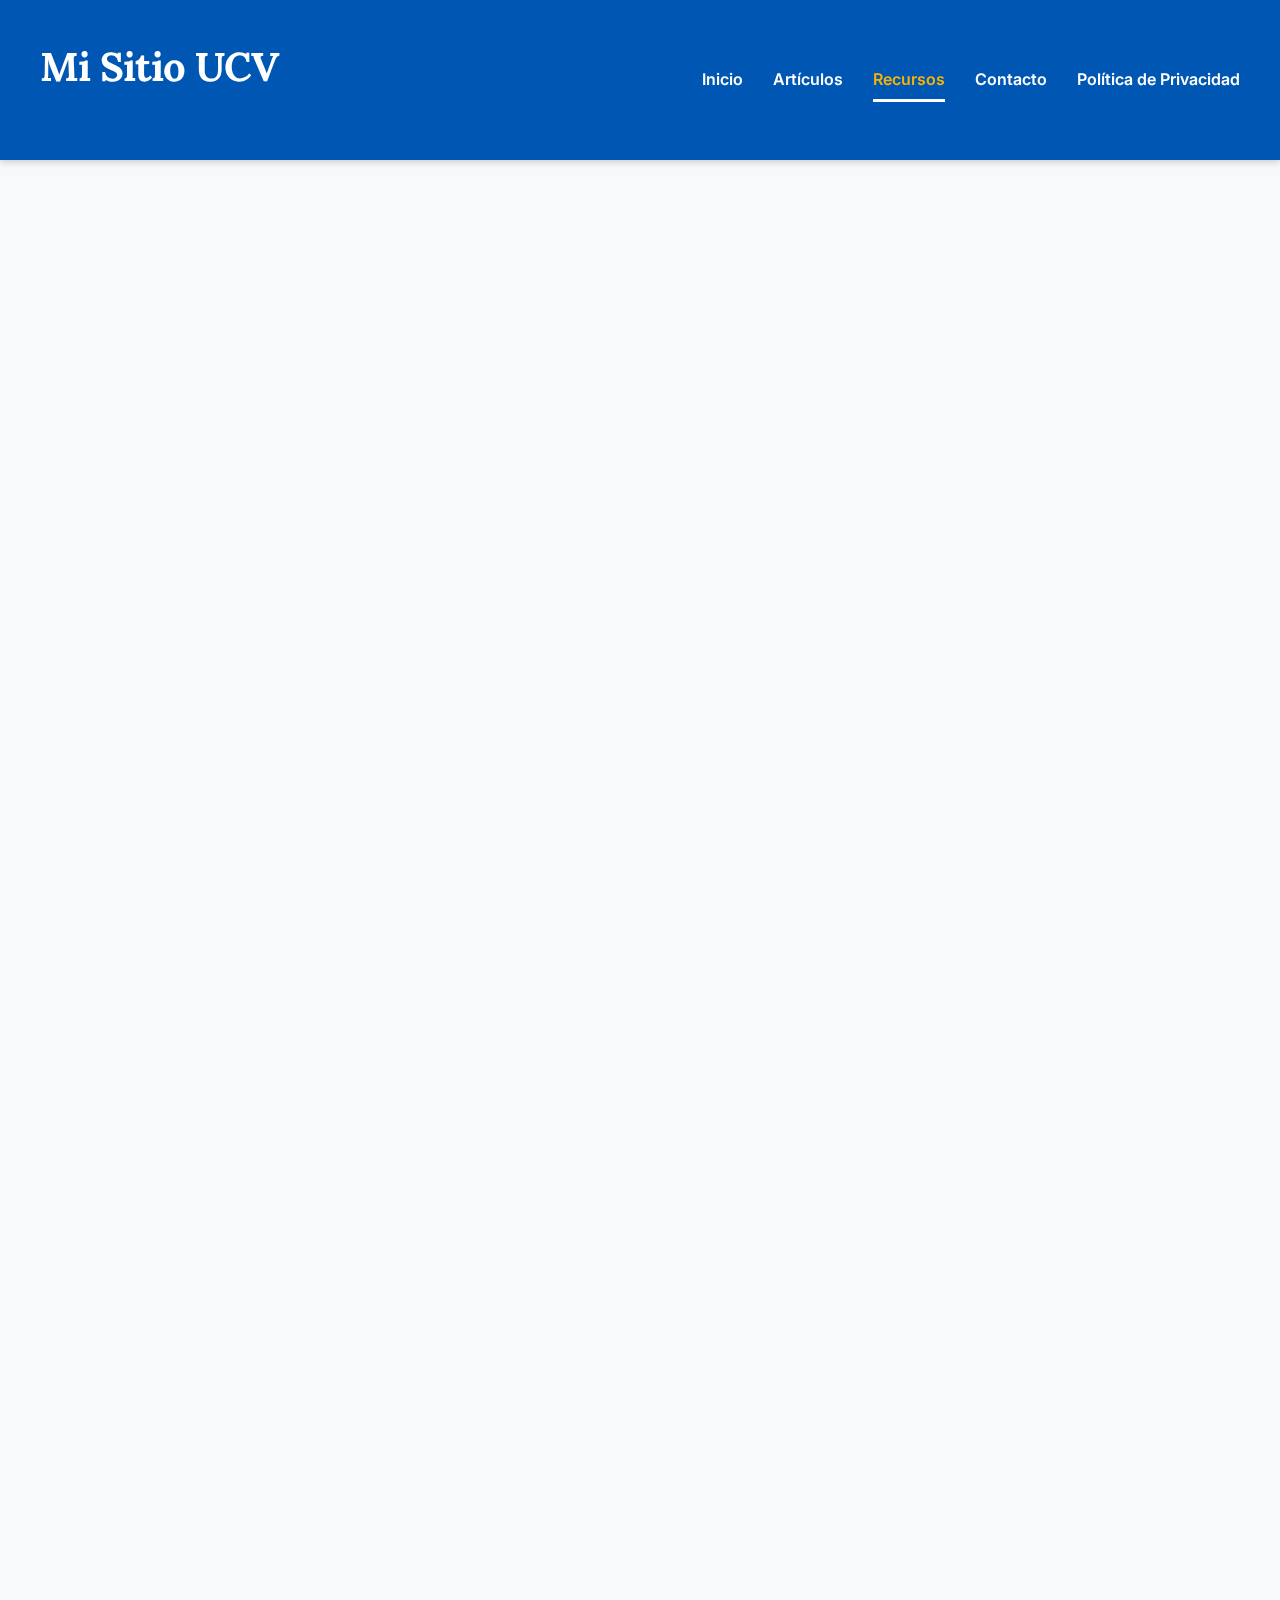
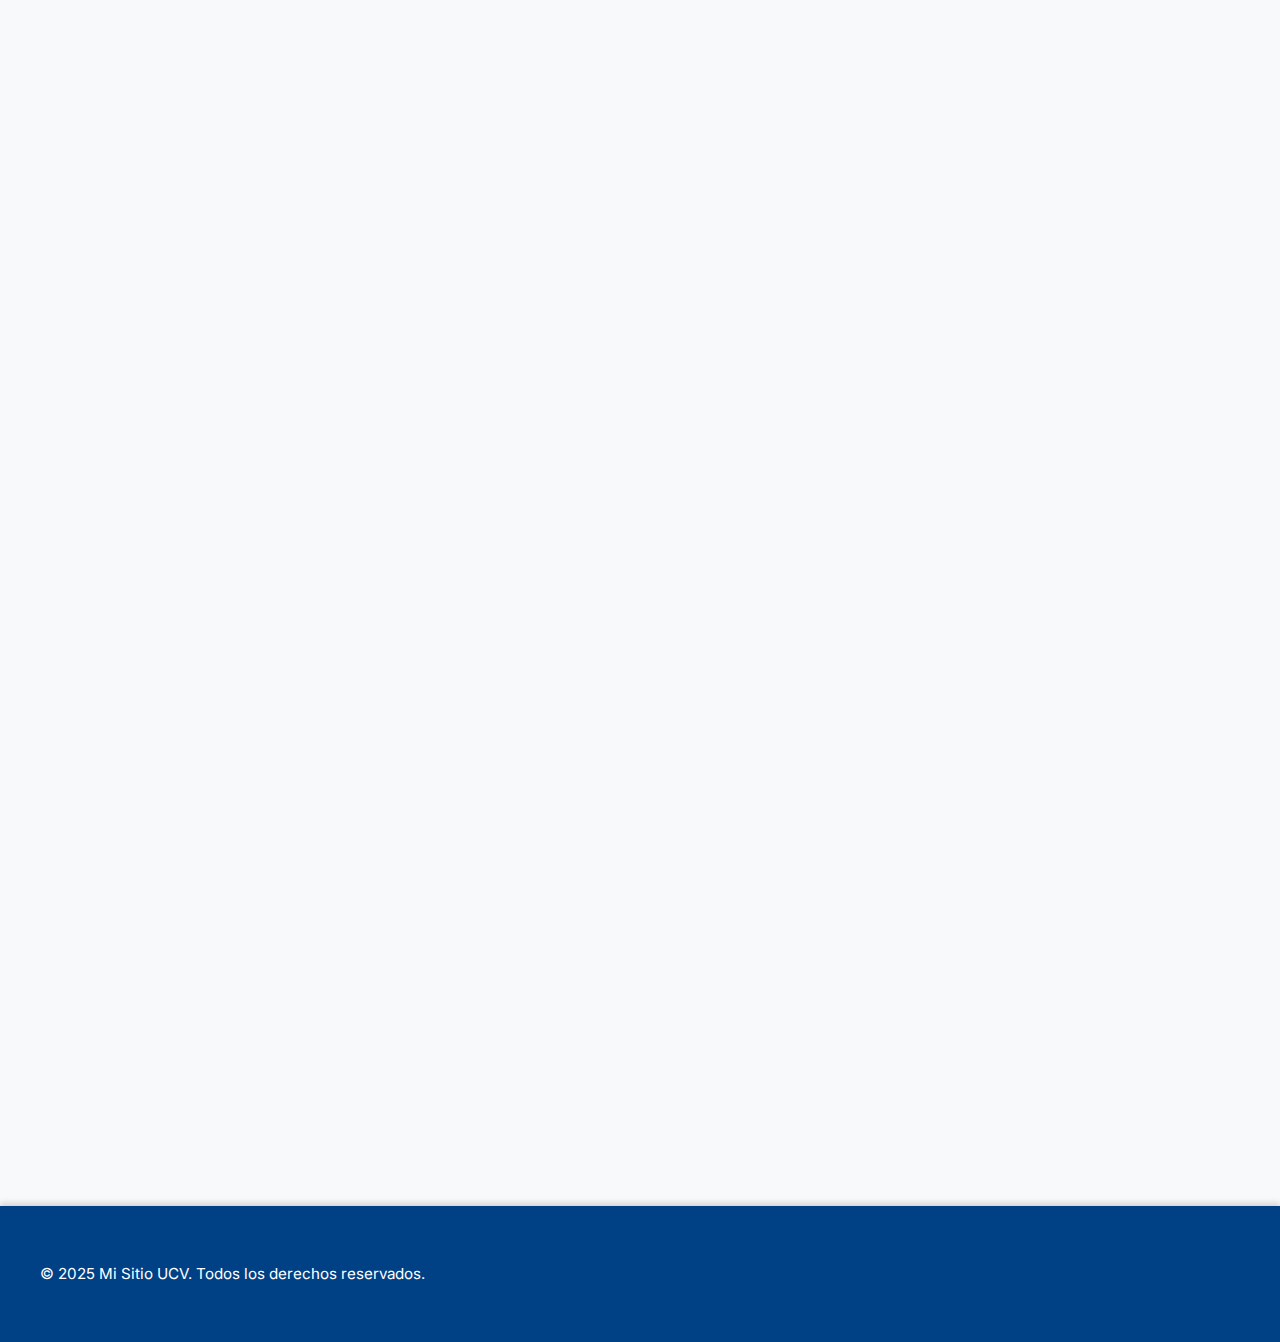
<file: recursos.html>
<!DOCTYPE html>
<html lang="es">
<head>
    <meta charset="UTF-8">
    <meta name="viewport" content="width=device-width, initial-scale=1.0, maximum-scale=1.0, user-scalable=no">
    <title>Recursos | Mi Sitio UCV: Tu Guía de Herramientas y Plataformas</title>
    <link rel="stylesheet" href="style.css">
    <link rel="icon" href="favicon.ico" type="image/x-icon">

    <link rel="preconnect" href="https://fonts.googleapis.com">
    <link rel="preconnect" href="https://fonts.gstatic.com" crossorigin>
    <link href="https://fonts.googleapis.com/css2?family=Inter:wght@300;400;600;700&family=Lora:wght@400;700&display=swap" rel="stylesheet">
    <link rel="stylesheet" href="https://cdnjs.cloudflare.com/ajax/libs/font-awesome/6.0.0-beta3/css/all.min.css" integrity="sha512-Fo3rljxqW3tFk9z+J0wzPzI/9N6E/B7l0O/Q2O+hF9l12RzN3G/mD7lF13N3e4tK5L5x8F0O5Q9E9J0O/7O7Q7P0A9X9L9M8M0A==" crossorigin="anonymous" referrerpolicy="no-referrer" />

    <meta name="description" content="Descubre una curada selección de recursos externos, herramientas y plataformas para potenciar tu aprendizaje, investigación y desarrollo profesional.">
    <meta name="keywords" content="recursos, herramientas, plataformas, aprendizaje online, cursos, investigación, desarrollo profesional, bibliotecas virtuales, MOOCs, academias online, productividad">
    <meta name="author" content="Mi Sitio UCV Team">
    <meta name="robots" content="index, follow">
    </head>
<body>
    <header>
        <div class="container">
            <h1 class="logo"><a href="index.html" aria-label="Ir a la página de inicio de Mi Sitio UCV">Mi Sitio UCV</a></h1>
            <nav aria-label="Navegación principal del sitio">
                <input type="checkbox" id="menu-toggle" aria-controls="main-navigation-menu" aria-expanded="false" aria-label="Abrir/Cerrar menú de navegación">
                <label for="menu-toggle" class="menu-icon"><i class="fas fa-bars"></i></label>
                <ul class="nav-links" id="main-navigation-menu">
                    <li><a href="index.html" aria-label="Inicio">Inicio</a></li>
                    <li><a href="articulos.html" aria-label="Artículos">Artículos</a></li>
                    <li><a href="recursos.html" class="active" aria-label="Recursos">Recursos</a></li>
                    <li><a href="index.html#contact-us" aria-label="Contacto">Contacto</a></li>
                    <li><a href="privacidad.html" aria-label="Política de Privacidad">Política de Privacidad</a></li>
                </ul>
            </nav>
        </div>
    </header>

    <main class="container">
        <section id="all-resources" class="content-section slide-up">
            <h2 class="section-title">Explora Nuestros Recursos Seleccionados</h2>
            <p class="section-description">Hemos compilado una biblioteca de herramientas, plataformas y bibliotecas virtuales de alta calidad para apoyar tu viaje de aprendizaje y desarrollo.</p>
            
            <div class="resource-category">
                <h3><i class="fas fa-graduation-cap"></i> Plataformas de Aprendizaje Online</h3>
                <p>Amplía tus conocimientos con cursos de universidades y expertos de todo el mundo.</p>
                <div class="resources-grid">
                    <div class="resource-card">
                        <i class="fas fa-chalkboard-teacher resource-icon"></i>
                        <h4><a href="https://www.coursera.org/" target="_blank" rel="noopener noreferrer" aria-label="Visitar Coursera">Coursera</a></h4>
                        <p>Accede a **cursos online de alta calidad** de universidades y empresas líderes. Ideal para certificaciones profesionales y aprendizaje especializado.</p>
                        <span class="external-link-badge"><i class="fas fa-external-link-alt"></i> Enlace Externo</span>
                    </div>
                    <div class="resource-card">
                        <i class="fas fa-book-reader resource-icon"></i>
                        <h4><a href="https://www.edx.org/" target="_blank" rel="noopener noreferrer" aria-label="Visitar edX">edX</a></h4>
                        <p>Miles de **cursos abiertos online masivos (MOOCs)** creados por las mejores instituciones educativas a nivel mundial.</p>
                        <span class="external-link-badge"><i class="fas fa-external-link-alt"></i> Enlace Externo</span>
                    </div>
                     <div class="resource-card">
                        <i class="fas fa-laptop-code resource-icon"></i>
                        <h4><a href="https://www.udemy.com/" target="_blank" rel="noopener noreferrer" aria-label="Visitar Udemy">Udemy</a></h4>
                        <p>Plataforma con una vasta biblioteca de cursos impartidos por expertos en diversas áreas, desde programación hasta marketing.</p>
                        <span class="external-link-badge"><i class="fas fa-external-link-alt"></i> Enlace Externo</span>
                    </div>
                    <div class="resource-card">
                        <i class="fas fa-terminal resource-icon"></i>
                        <h4><a href="https://www.freecodecamp.org/" target="_blank" rel="noopener noreferrer" aria-label="Visitar freeCodeCamp">freeCodeCamp</a></h4>
                        <p>Aprende a programar de forma **interactiva y gratuita**, construyendo proyectos y obteniendo certificaciones reconocidas.</p>
                        <span class="external-link-badge"><i class="fas fa-external-link-alt"></i> Enlace Externo</span>
                    </div>
                </div>
            </div>

            <div class="resource-category">
                <h3><i class="fas fa-flask"></i> Herramientas para la Investigación y Academia</h3>
                <p>Encuentra información confiable y potencia tus trabajos de investigación.</p>
                <div class="resources-grid">
                    <div class="resource-card">
                        <i class="fas fa-search resource-icon"></i>
                        <h4><a href="https://scholar.google.com/" target="_blank" rel="noopener noreferrer" aria-label="Visitar Google Scholar">Google Scholar</a></h4>
                        <p>La herramienta de Google para encontrar **literatura académica**, artículos revisados por pares, tesis y más de diversas disciplinas.</p>
                        <span class="external-link-badge"><i class="fas fa-external-link-alt"></i> Enlace Externo</span>
                    </div>
                    <div class="resource-card">
                        <i class="fas fa-book-open resource-icon"></i>
                        <h4><a href="https://www.scielo.org/" target="_blank" rel="noopener noreferrer" aria-label="Visitar SciELO">SciELO (Scientific Electronic Library Online)</a></h4>
                        <p>Una biblioteca virtual de publicaciones científicas en acceso abierto de América Latina, el Caribe, España y Portugal.</p>
                        <span class="external-link-badge"><i class="fas fa-external-link-alt"></i> Enlace Externo</span>
                    </div>
                    <div class="resource-card">
                        <i class="fas fa-file-pdf resource-icon"></i>
                        <h4><a href="https://doaj.org/" target="_blank" rel="noopener noreferrer" aria-label="Visitar DOAJ">DOAJ (Directory of Open Access Journals)</a></h4>
                        <p>Directorio de revistas científicas y académicas de acceso abierto, revisadas por pares, de alta calidad.</p>
                        <span class="external-link-badge"><i class="fas fa-external-link-alt"></i> Enlace Externo</span>
                    </div>
                </div>
            </div>

            <div class="resource-category">
                <h3><i class="fas fa-lightbulb"></i> Herramientas de Productividad y Organización</h3>
                <p>Optimiza tu tiempo y gestiona tus tareas de manera más eficiente.</p>
                <div class="resources-grid">
                    <div class="resource-card">
                        <i class="fas fa-check-square resource-icon"></i>
                        <h4><a href="https://trello.com/" target="_blank" rel="noopener noreferrer" aria-label="Visitar Trello">Trello</a></h4>
                        <p>Herramienta visual de gestión de proyectos y tareas que utiliza tableros, listas y tarjetas para organizar tu trabajo.</p>
                        <span class="external-link-badge"><i class="fas fa-external-link-alt"></i> Enlace Externo</span>
                    </div>
                    <div class="resource-card">
                        <i class="fas fa-sticky-note resource-icon"></i>
                        <h4><a href="https://evernote.com/" target="_blank" rel="noopener noreferrer" aria-label="Visitar Evernote">Evernote</a></h4>
                        <p>Aplicación para tomar notas, organizar ideas, crear listas y guardar contenido de la web.</p>
                        <span class="external-link-badge"><i class="fas fa-external-link-alt"></i> Enlace Externo</span>
                    </div>
                </div>
            </div>

            <section class="adsense-placeholder slide-up" style="margin-top: 3rem;">
                <p><i class="fas fa-ad"></i> Espacio para Anuncio de Google AdSense</p>
                </section>
            
        </section>

        <section id="back-to-home-section" class="content-section slide-up text-center">
            <h3 class="section-title">¿Deseas volver a la página principal?</h3>
            <a href="index.html" class="btn primary-btn" aria-label="Regresar a la página de inicio">
                <i class="fas fa-home"></i> Regresar al Inicio
            </a>
        </section>

    </main>

    <footer>
        <div class="container">
            <p>&copy; 2025 Mi Sitio UCV. Todos los derechos reservados.</p>
            <div class="social-links">
                <a href="https://facebook.com/misitioucv" target="_blank" rel="noopener noreferrer" aria-label="Visitar nuestra página de Facebook"><i class="fab fa-facebook-f"></i></a>
                <a href="https://twitter.com/misitioucv" target="_blank" rel="noopener noreferrer" aria-label="Visitar nuestro perfil de Twitter"><i class="fab fa-twitter"></i></a>
                <a href="https://linkedin.com/company/misitioucv" target="_blank" rel="noopener noreferrer" aria-label="Visitar nuestro perfil de LinkedIn"><i class="fab fa-linkedin-in"></i></a>
                <a href="https://instagram.com/misitioucv" target="_blank" rel="noopener noreferrer" aria-label="Visitar nuestro perfil de Instagram"><i class="fab fa-instagram"></i></a>
            </div>
        </div>
    </footer>

    <button id="scrollToTopBtn" aria-label="Volver arriba" title="Volver arriba"><i class="fas fa-arrow-up"></i></button>

    <script src="script.js"></script>
</body>
</html>
</file>
<file: style.css>
/* Variables de Color y Tipografía */
:root {
    --primary-color: #0056b3; /* Azul UCV principal */
    --secondary-color: #004085; /* Azul UCV oscuro */
    --accent-color: #f7b207; /* Amarillo/Naranja UCV para acentos */
    --text-color: #333;
    --light-gray-bg: #f8f9fa; /* Fondo más claro */
    --medium-gray-border: #e9ecef;
    --card-bg: #ffffff;
    --shadow-light: rgba(0, 0, 0, 0.08);
    --shadow-medium: rgba(0, 0, 0, 0.15);
    --shadow-strong: rgba(0, 0, 0, 0.25);

    --font-heading: 'Lora', serif;
    --font-body: 'Inter', sans-serif;

    /* Tamaños de fuente base para rem */
    font-size: 16px; 
}

/* Reseteo Básico */
*, *::before, *::after {
    box-sizing: border-box;
    margin: 0;
    padding: 0;
}

body {
    font-family: var(--font-body);
    line-height: 1.6;
    color: var(--text-color);
    background-color: var(--light-gray-bg);
    display: flex;
    flex-direction: column;
    min-height: 100vh;
    overflow-x: hidden; /* Evita el scroll horizontal */
}

.container {
    width: 95%; /* Más ancho en pantallas grandes */
    max-width: 1200px;
    margin: 0 auto;
    padding: 1.5rem 0; /* Unidades relativas */
}

/* Tipografía */
h1, h2, h3, h4, h5, h6 {
    font-family: var(--font-heading);
    color: var(--primary-color);
    margin-bottom: 0.8em;
    line-height: 1.2;
}

h2 { font-size: 2.8rem; }
h3 { font-size: 2.2rem; }
h4 { font-size: 1.6rem; }
p { margin-bottom: 1rem; }

a {
    color: var(--primary-color);
    text-decoration: none;
    transition: color 0.3s ease;
}

a:hover {
    color: var(--secondary-color);
    text-decoration: underline;
}

/* Header */
header {
    background-color: var(--primary-color);
    color: white;
    padding: 1.2rem 0;
    box-shadow: 0 3px 6px var(--shadow-medium);
    position: sticky; /* Sticky header para mejor UX */
    top: 0;
    z-index: 1000; /* Asegura que esté por encima de otros elementos */
}

header .container {
    display: flex;
    justify-content: space-between;
    align-items: center;
    flex-wrap: wrap; /* Para que los elementos se envuelvan en pantallas pequeñas */
}

.logo a {
    color: white;
    font-size: 2.5rem;
    font-weight: bold;
    font-family: var(--font-heading);
    letter-spacing: -1px;
}

/* --- Navegación - Mejoras para el Menú Hamburguesa --- */
#menu-toggle {
    display: none; /* Oculta el checkbox */
}

.menu-icon {
    display: none; /* Oculta el ícono de hamburguesa por defecto en desktop */
    font-size: 2rem; 
    cursor: pointer;
    color: white;
    padding: 0.5rem;
    border-radius: 4px;
    transition: background-color 0.3s ease, transform 0.3s ease; /* Añadida transición para el icono */
    z-index: 1001; 
    position: relative; /* Para asegurar que esté por encima de todo */
}

.menu-icon:hover {
    background-color: var(--secondary-color);
}

/* Animación de Rotación del Ícono al abrir/cerrar */
#menu-toggle:checked + .menu-icon {
    transform: rotate(90deg); /* Rota el ícono al abrir el menú */
}


.nav-links {
    list-style: none;
    display: flex;
    margin: 0;
    padding: 0;
    transition: all 0.4s ease-in-out; /* Transición suave para la aparición/desaparición */
}

.nav-links li {
    margin-left: 1.875rem; 
}

.nav-links a {
    color: white;
    font-weight: 600;
    padding: 0.5rem 0;
    position: relative;
    transition: color 0.3s ease;
}

.nav-links a::after {
    content: '';
    position: absolute;
    width: 0;
    height: 3px;
    background-color: var(--accent-color);
    bottom: -5px;
    left: 0;
    transition: width 0.3s ease;
}

.nav-links a:hover::after,
.nav-links a.active::after {
    width: 100%;
}

/* Botones */
.btn {
    display: inline-flex; 
    align-items: center;
    gap: 0.5rem; 
    padding: 0.75rem 1.5625rem; 
    border-radius: 0.375rem; 
    font-weight: 600;
    text-transform: uppercase;
    font-size: 0.9em; 
    letter-spacing: 0.5px;
    transition: all 0.3s ease;
    margin-top: 1.25rem; 
    margin-right: 0.625rem; 
    cursor: pointer;
    border: none;
    text-align: center;
    justify-content: center; 
}

.primary-btn {
    background-color: var(--primary-color);
    color: white;
}

.primary-btn:hover {
    background-color: var(--secondary-color);
    transform: translateY(-0.125rem); 
    box-shadow: 0 0.25rem 0.5rem var(--shadow-strong); 
}

.secondary-btn {
    background-color: var(--accent-color);
    color: var(--text-color);
}

.secondary-btn:hover {
    filter: brightness(0.9);
    transform: translateY(-0.125rem); 
    box-shadow: 0 0.25rem 0.5rem var(--shadow-strong); 
}

/* Animaciones */
@keyframes fadeIn {
    from { opacity: 0; transform: translateY(20px); }
    to { opacity: 1; transform: translateY(0); }
}

.fade-in {
    animation: fadeIn 0.8s ease-out forwards;
}

@keyframes slideUp {
    from { opacity: 0; transform: translateY(50px); }
    to { opacity: 1; transform: translateY(0); }
}

.slide-up {
    opacity: 0; 
    animation: slideUp 0.8s ease-out forwards;
}

/* Sección Hero */
/* --- Sección HERO (Portada) --- */
#hero {
    background: url('img/1635118.jpg') no-repeat center center/cover; /* Asegúrate de que esta ruta sea correcta */
    color: #fff; /* Color de texto para que contraste con la imagen de fondo */
    padding: 100px 0; /* Espaciado interno superior e inferior */
    text-align: center;
    position: relative; /* Necesario para superponer elementos o efectos */
    min-height: 500px; /* Altura mínima para que la imagen se vea bien */
    display: flex;
    align-items: center; /* Centra verticalmente el contenido */
    justify-content: center; /* Centra horizontalmente el contenido */
}

/* Opcional: Agrega una capa oscura para mejorar la legibilidad del texto */
#hero::before {
    content: "";
    position: absolute;
    top: 0;
    left: 0;
    width: 100%;
    height: 100%;
    background-color: rgba(0, 0, 0, 0.5); /* Color negro con 50% de opacidad */
    z-index: 1; /* Asegura que la capa esté debajo del contenido */
}

#hero .hero-content {
    position: relative; /* Asegura que el contenido esté por encima de la capa oscura */
    z-index: 2;
    max-width: 800px; /* Limita el ancho del contenido para mejor lectura */
    margin: 0 auto; /* Centra el contenido */
}

#hero h2 {
    font-family: 'Lora', serif;
    font-size: 3em;
    margin-bottom: 20px;
    line-height: 1.2;
}

#hero p {
    font-family: 'Inter', sans-serif;
    font-size: 1.2em;
    margin-bottom: 30px;
    opacity: 0.9;
}

#hero .hero-actions .btn {
    margin: 10px;
}

/* Ajustes para los botones en la sección hero si es necesario */
#hero .primary-btn {
    background-color: #007bff; /* Ejemplo de color primario */
    color: #fff;
    border: 2px solid #007bff;
    padding: 12px 25px;
    border-radius: 5px;
    text-decoration: none;
    transition: background-color 0.3s ease, color 0.3s ease;
}

#hero .primary-btn:hover {
    background-color: #0056b3;
    border-color: #0056b3;
}

#hero .secondary-btn {
    background-color: transparent;
    color: #fff;
    border: 2px solid #fff;
    padding: 12px 25px;
    border-radius: 5px;
    text-decoration: none;
    transition: background-color 0.3s ease, color 0.3s ease;
}

#hero .secondary-btn:hover {
    background-color: #fff;
    color: #007bff;
}

/* Secciones de Contenido */
.content-section {
    background-color: var(--card-bg);
    padding: 3.125rem 2.1875rem; 
    margin-bottom: 2.5rem; 
    border-radius: 0.75rem; 
    box-shadow: 0 0.25rem 0.625rem var(--shadow-light); 
}

.section-title {
    text-align: center;
    margin-bottom: 0.9375rem; 
    font-size: 2.5rem;
    position: relative;
    padding-bottom: 0.625rem; 
}

.section-title::after {
    content: '';
    position: absolute;
    bottom: 0;
    left: 50%;
    transform: translateX(-50%);
    width: 5rem; 
    height: 4px;
    background-color: var(--accent-color);
    border-radius: 2px;
}

.section-description {
    text-align: center;
    font-size: 1.15rem;
    color: #666;
    margin-bottom: 3.125rem; 
    max-width: 56.25rem; 
    margin-left: auto;
    margin-right: auto;
}

/* Grillas (Artículos y Recursos) */
.articles-grid, .resources-grid {
    display: grid;
    grid-template-columns: repeat(auto-fit, minmax(20rem, 1fr)); 
    gap: 1.875rem; 
}

/* Tarjetas de Artículos */
.article-card {
    border: 1px solid var(--medium-gray-border);
    border-radius: 0.625rem; 
    overflow: hidden;
    box-shadow: 0 0.125rem 0.5rem var(--shadow-light); 
    transition: transform 0.2s ease, box-shadow 0.2s ease;
    display: flex;
    flex-direction: column;
}

.article-card:hover {
    transform: translateY(-0.5rem); 
    box-shadow: 0 0.5rem 1.25rem var(--shadow-medium); 
}

.article-image {
    width: 100%;
    height: 12.5rem; 
    object-fit: cover;
    display: block;
}

.article-card .card-content {
    padding: 1.25rem; 
    flex-grow: 1;
    display: flex;
    flex-direction: column;
}

.article-card h4 {
    margin-top: 0;
    margin-bottom: 0.75rem; 
    line-height: 1.3;
}

.article-card h4 a {
    font-size: 1.3rem;
}

.article-card .summary {
    font-size: 0.95rem;
    color: #555;
    margin-bottom: 0.9375rem; 
    flex-grow: 1;
}

.article-card .meta {
    font-size: 0.8rem;
    color: #777;
    margin-bottom: 0.9375rem; 
    display: flex;
    justify-content: space-between;
    align-items: center;
}

.article-card .meta i {
    margin-right: 0.3125rem; 
    color: var(--accent-color);
}

.read-more-btn {
    display: inline-flex;
    align-items: center;
    gap: 0.3125rem; 
    color: var(--primary-color);
    font-weight: 600;
    transition: color 0.3s ease;
    margin-top: auto; 
}

.read-more-btn:hover {
    color: var(--secondary-color);
    text-decoration: underline;
}

/* Tarjetas de Recursos */
.resource-card {
    border: 1px solid var(--medium-gray-border);
    border-radius: 0.625rem; 
    padding: 1.5625rem; 
    box-shadow: 0 0.125rem 0.5rem var(--shadow-light); 
    transition: transform 0.2s ease, box-shadow 0.2s ease;
    text-align: center;
    display: flex;
    flex-direction: column;
    align-items: center;
    justify-content: center;
}

.resource-card:hover {
    transform: translateY(-0.5rem); 
    box-shadow: 0 0.5rem 1.25rem var(--shadow-medium); 
}

.resource-card .resource-icon {
    font-size: 3.5rem;
    color: var(--accent-color);
    margin-bottom: 0.9375rem; 
}

.resource-card h4 {
    margin-top: 0;
    margin-bottom: 0.625rem; 
}

.resource-card h4 a {
    font-size: 1.4rem;
    font-weight: 700;
}

.resource-card p {
    font-size: 0.95rem;
    color: #666;
    margin-bottom: 0.9375rem; 
    flex-grow: 1;
}

.external-link-badge {
    display: inline-flex; 
    align-items: center;
    gap: 0.3125rem; 
    background-color: var(--primary-color);
    color: white;
    font-size: 0.75rem;
    padding: 0.3125rem 0.625rem; 
    border-radius: 0.25rem; 
    margin-top: auto; 
}

/* Ver Todos los Elementos */
.view-all {
    text-align: center;
    margin-top: 3.125rem; 
}

/* Espacio para AdSense */
.adsense-placeholder {
    background-color: #e0e0e0;
    padding: 4.375rem 1.25rem; 
    text-align: center;
    border: 1px dashed #bbb;
    margin: 3.125rem 0; 
    border-radius: 0.75rem; 
    color: #777;
    font-style: italic;
    font-size: 1.2rem;
    display: flex;
    flex-direction: column;
    align-items: center;
    justify-content: center;
}

.adsense-placeholder i {
    font-size: 2rem;
    margin-bottom: 0.625rem; 
    color: #999;
}
/* --- Estilos para páginas de contenido general (Contacto, Privacidad, Acerca de) --- */
.content-page {
    padding: 40px 20px; /* Padding general para el contenido */
    background-color: #fff; /* Fondo blanco para el contenido principal */
    border-radius: 8px;
    box-shadow: 0 4px 15px rgba(0, 0, 0, 0.05);
    margin-top: 30px; /* Espacio entre el main y la cabecera */
    margin-bottom: 30px; /* Espacio entre el main y el footer */
}

.page-title {
    font-family: 'Lora', serif;
    font-size: 2.8em;
    color: #2c3e50;
    text-align: center;
    margin-bottom: 20px;
    position: relative;
    padding-bottom: 10px;
}

.page-title::after {
    content: '';
    display: block;
    width: 60px;
    height: 4px;
    background-color: #007bff; /* Color azul de la marca */
    margin: 10px auto 0;
    border-radius: 2px;
}

.page-description {
    font-family: 'Inter', sans-serif;
    font-size: 1.1em;
    color: #555;
    text-align: center;
    max-width: 700px;
    margin: 0 auto 40px;
    line-height: 1.6;
}

/* --- Estilos para la sección de Contacto --- */
.contact-grid {
    display: grid;
    grid-template-columns: 1fr; /* Una columna por defecto */
    gap: 40px;
    margin-top: 30px;
}

@media (min-width: 768px) {
    .contact-grid {
        grid-template-columns: 2fr 1fr; /* Dos columnas en pantallas más grandes */
    }
}

.contact-form-container {
    background-color: #f9f9f9;
    padding: 30px;
    border-radius: 8px;
    border: 1px solid #eee;
}

.contact-form .form-group {
    margin-bottom: 20px;
}

.contact-form label {
    display: block;
    font-family: 'Inter', sans-serif;
    font-weight: 600;
    margin-bottom: 8px;
    color: #333;
}

.contact-form input[type="text"],
.contact-form input[type="email"],
.contact-form textarea {
    width: 100%;
    padding: 12px;
    border: 1px solid #ddd;
    border-radius: 5px;
    font-family: 'Inter', sans-serif;
    font-size: 1em;
    box-sizing: border-box; /* Incluye padding y borde en el ancho total */
}

.contact-form textarea {
    resize: vertical; /* Permite redimensionar verticalmente */
    min-height: 120px;
}

.contact-form input:focus,
.contact-form textarea:focus {
    border-color: #007bff;
    outline: none;
    box-shadow: 0 0 0 3px rgba(0, 123, 255, 0.25);
}

.contact-form button {
    width: auto; /* Botón adaptable al contenido */
    padding: 12px 30px;
    font-size: 1.1em;
    cursor: pointer;
    border-radius: 5px;
    transition: background-color 0.3s ease;
}

.contact-info {
    background-color: #e9f5ff; /* Un tono azul claro para la información de contacto */
    padding: 30px;
    border-radius: 8px;
    border: 1px solid #cce5ff;
}

.contact-info h3 {
    font-family: 'Lora', serif;
    font-size: 1.8em;
    color: #2c3e50;
    margin-bottom: 20px;
    border-bottom: 2px solid #007bff;
    padding-bottom: 10px;
}

.contact-info p {
    font-family: 'Inter', sans-serif;
    font-size: 1em;
    color: #555;
    margin-bottom: 15px;
    display: flex;
    align-items: flex-start; /* Alinea íconos y texto al inicio */
}

.contact-info p i {
    color: #007bff;
    margin-right: 10px;
    font-size: 1.2em;
    padding-top: 3px; /* Pequeño ajuste para alinear el ícono con el texto */
}

.contact-info a {
    color: #007bff;
    text-decoration: none;
    transition: color 0.3s ease;
}

.contact-info a:hover {
    text-decoration: underline;
    color: #0056b3;
}

.contact-social {
    margin-top: 25px;
    display: flex;
    gap: 15px;
    justify-content: center; /* Centra los iconos si la info es estrecha */
}

.contact-social a {
    font-size: 1.5em;
    width: 45px;
    height: 45px;
    display: flex;
    align-items: center;
    justify-content: center;
    border-radius: 50%;
    background-color: #007bff;
    color: #fff;
    transition: background-color 0.3s ease, transform 0.3s ease;
}

.contact-social a:hover {
    background-color: #0056b3;
    transform: translateY(-3px);
}

/* --- Estilos para la Política de Privacidad (y otros textos largos) --- */
#privacy-policy h3 {
    font-family: 'Lora', serif;
    font-size: 1.8em;
    color: #2c3e50;
    margin-top: 40px;
    margin-bottom: 15px;
    border-bottom: 1px solid #eee;
    padding-bottom: 5px;
}

#privacy-policy p,
#privacy-policy li {
    font-family: 'Inter', sans-serif;
    font-size: 1em;
    color: #444;
    line-height: 1.7;
    margin-bottom: 15px;
}

#privacy-policy ul {
    list-style-type: disc;
    margin-left: 25px;
    margin-bottom: 20px;
}

#privacy-policy ul li {
    margin-bottom: 8px;
}

#privacy-policy strong {
    font-weight: 700;
}

/* Footer */
footer {
    background-color: var(--secondary-color);
    color: white;
    padding: 2rem 0;
    margin-top: auto;
    box-shadow: 0 -0.1875rem 0.375rem var(--shadow-medium); 
}

footer .container {
    display: flex;
    justify-content: space-between;
    align-items: center;
    flex-wrap: wrap; 
}

footer p {
    margin: 0;
    font-size: 0.95rem;
}

.social-links {
    display: flex;
    gap: 1.25rem; 
}

.social-links a {
    color: white;
    font-size: 1.8rem; 
    transition: color 0.3s ease, transform 0.2s ease;
}

.social-links a:hover {
    color: var(--accent-color);
    transform: translateY(-0.1875rem); 
}

/* Botón de Volver Arriba */
#scrollToTopBtn {
    display: none; 
    position: fixed;
    bottom: 1.875rem; 
    right: 1.875rem; 
    background-color: var(--primary-color);
    color: white;
    border: none;
    border-radius: 50%;
    width: 3.125rem; 
    height: 3.125rem; 
    font-size: 1.5rem;
    text-align: center;
    line-height: 3.125rem;
    box-shadow: 0 0.125rem 0.5rem var(--shadow-medium);
    cursor: pointer;
    transition: background-color 0.3s ease, transform 0.2s ease;
    z-index: 999;
}

#scrollToTopBtn:hover {
    background-color: var(--secondary-color);
    transform: translateY(-0.125rem);
}

/* --- Media Queries para Responsividad --- */

/* Teléfonos (hasta 767px) */
@media (max-width: 47.9375rem) { /* 767px */
    body {
        font-size: 14px; 
    }

    .container {
        width: 92%;
        padding: 1rem 0;
    }

    /* Header */
    header .container {
        flex-direction: row; 
        justify-content: space-between;
        /* Asegura que el logo y el icono del menú estén en la misma línea */
        align-items: center; 
    }

    .logo {
        margin-bottom: 0;
        font-size: 2rem;
    }

    .menu-icon {
        display: block; /* Muestra el ícono de hamburguesa */
        /* Eliminado 'position: relative' y 'order: 2' ya que flexbox lo maneja */
    }

    .nav-links {
        /* Estilos para el menú móvil (inicialmente oculto y posicionado) */
        display: flex; /* Cambiado de 'none' a 'flex' para controlar con altura/transform */
        flex-direction: column;
        width: 100%;
        text-align: center;
        background-color: var(--primary-color);
        position: absolute; 
        top: 100%; 
        left: 0;
        box-shadow: 0 3px 6px var(--shadow-medium);
        padding-bottom: 1rem;
        
        /* Animación de apertura/cierre */
        max-height: 0; /* Oculta el menú por defecto, se expande con max-height */
        overflow: hidden; /* Oculta el contenido extra */
        /* transition: max-height 0.5s ease-in-out, padding-top 0.5s ease-in-out; */
        /* Se simplifica la transición para que solo use 'all' */
        transition: all 0.5s ease-in-out; 
        
        /* Asegurarse de que el menú no sea interactuable cuando está oculto */
        pointer-events: none;
        opacity: 0; /* Añadimos opacidad para un fade-in/out */
    }

    .nav-links li {
        margin: 0;
        border-top: 1px solid rgba(255,255,255,0.1);
    }

    .nav-links a {
        padding: 0.75rem 0; 
        display: block;
    }

    /* Cuando el checkbox está marcado, muestra el menú */
    #menu-toggle:checked ~ .nav-links { /* Usamos el selector de hermanos general (~) */
        max-height: 500px; /* Suficientemente grande para que se muestre todo el contenido */
        padding-top: 1rem; /* Pequeño padding arriba al abrir */
        pointer-events: auto; /* Permite la interacción */
        opacity: 1; /* Muestra el menú completamente */
    }
    /* Estilo para la línea activa del menú hamburguesa */
    .nav-links a.active::after {
        background-color: var(--accent-color); /* Color de la línea en menú desplegado */
    }

    /* Hero Section */
    #hero {
        padding: 3rem 1rem; 
        margin-bottom: 1.875rem; 
    }

    .hero-content h2 {
        font-size: 2rem;
    }

    .hero-content p {
        font-size: 1rem;
    }

    .hero-actions {
        flex-direction: column; 
        gap: 1rem; 
    }

    .btn {
        width: 100%; 
        margin: 0;
    }

    /* Secciones de Contenido */
    .content-section {
        padding: 1.875rem 1.25rem; 
        margin-bottom: 1.875rem; 
    }

    .section-title {
        font-size: 1.8rem;
        margin-bottom: 0.625rem; 
    }

    .section-description {
        font-size: 0.95rem;
        margin-bottom: 1.875rem; 
    }

    /* Grillas */
    .articles-grid, .resources-grid {
        grid-template-columns: 1fr; 
        gap: 1.5rem; 
    }

    /* Tarjetas */
    .article-card .meta {
        flex-direction: column; 
        align-items: flex-start;
        gap: 0.3125rem; 
    }

    .adsense-placeholder {
        padding: 3rem 1rem; 
        font-size: 1rem;
    }

    /* Footer */
    footer .container {
        flex-direction: column;
        text-align: center;
        gap: 1.25rem; 
    }

    footer p {
        margin: 0;
        font-size: 0.95rem;
    }

    .social-links {
        margin-top: 0.9375rem; 
        gap: 0.9375rem; 
    }

    #scrollToTopBtn {
        bottom: 1rem;
        right: 1rem;
        width: 2.5rem;
        height: 2.5rem;
        font-size: 1.2rem;
        line-height: 2.5rem;
    }
}

/* Tablets (768px a 1024px) */
@media (min-width: 48rem) and (max-width: 64rem) { /* 768px a 1024px */
    body {
        font-size: 15px; 
    }

    .container {
        width: 92%;
    }

    /* Header */
    header .container {
        flex-wrap: nowrap; 
        justify-content: space-between;
    }

    .logo {
        font-size: 2.2rem;
    }

    .nav-links li {
        margin-left: 1rem;
    }

    .hero-content h2 {
        font-size: 3rem;
    }

    .hero-content p {
        font-size: 1.2rem;
    }

    /* Grillas */
    .articles-grid, .resources-grid {
        grid-template-columns: repeat(auto-fit, minmax(22rem, 1fr)); 
        gap: 1.5rem;
    }

    .content-section {
        padding: 2.5rem 1.875rem; 
    }

    .section-title {
        font-size: 2rem;
    }
}

/* --- Estilos específicos para Páginas de Artículos y Recursos (ya existentes) --- */
.resource-category {
    margin-bottom: 3.5rem; 
    padding: 1.5rem;
    border: 1px solid var(--medium-gray-border);
    border-radius: 0.75rem;
    background-color: var(--card-bg);
    box-shadow: 0 0.125rem 0.5rem var(--shadow-light);
}

.resource-category h3 {
    font-size: 1.8rem;
    color: var(--secondary-color);
    margin-bottom: 1rem;
    display: flex;
    align-items: center;
    gap: 0.625rem; 
    border-bottom: 2px solid var(--accent-color);
    padding-bottom: 0.5rem;
}

.resource-category h3 i {
    color: var(--primary-color);
    font-size: 1.5em; 
}

.resource-category p {
    font-size: 1rem;
    color: #555;
    margin-bottom: 1.5rem;
}

/* Ajuste para el active link en la navegación */
.nav-links li a.active {
    color: var(--accent-color); 
}
.nav-links li a.active::after {
    width: 100%; 
    background-color: white; /* Para que se vea bien en el nav-bar azul */
}

/* Para el botón de paginación (si lo implementas) */
.pagination {
    display: flex;
    justify-content: center;
    gap: 0.625rem;
    margin-top: 2.5rem;
}

.pagination .btn {
    padding: 0.625rem 1rem;
    margin: 0;
    font-size: 0.9em;
}

.pagination .btn.disabled {
    background-color: #ccc;
    cursor: not-allowed;
    color: #666;
}

/* Ajustes responsive para las categorías en móviles */
@media (max-width: 47.9375rem) { /* 767px */
    .resource-category {
        margin-bottom: 2rem;
        padding: 1rem;
    }

    .resource-category h3 {
        font-size: 1.5rem;
        flex-direction: column; 
        text-align: center;
        gap: 0.5rem;
        border-bottom: none; 
        padding-bottom: 0;
    }
    .resource-category h3 i {
        font-size: 1.8rem;
    }
    .resource-category p {
        font-size: 0.9rem;
        text-align: center;
    }
    
    /* Centrar texto para el botón de regresar al inicio en móvil */
    .text-center {
        text-align: center;
    }
    #back-to-home-section .section-title {
        font-size: 1.6rem; /* Ajuste para el título del botón de regreso */
        padding-bottom: 0; /* Sin línea bajo el título pequeño */
    }
    #back-to-home-section .section-title::after {
        display: none; /* Oculta la línea decorativa */
    }
}

@media (min-width: 48rem) and (max-width: 64rem) { /* 768px a 1024px */
    .resource-category h3 {
        font-size: 1.6rem;
    }
}
/* --- Estilos específicos para Páginas de Artículos y Recursos --- */

/* Estilos para categorías de recursos */
.resource-category {
    margin-bottom: 3.5rem; /* Espacio entre categorías */
    padding: 1.5rem;
    border: 1px solid var(--medium-gray-border);
    border-radius: 0.75rem;
    background-color: var(--card-bg);
    box-shadow: 0 0.125rem 0.5rem var(--shadow-light);
}

.resource-category h3 {
    font-size: 1.8rem;
    color: var(--secondary-color);
    margin-bottom: 1rem;
    display: flex;
    align-items: center;
    gap: 0.625rem; /* Espacio entre icono y texto */
    border-bottom: 2px solid var(--accent-color);
    padding-bottom: 0.5rem;
}

.resource-category h3 i {
    color: var(--primary-color);
    font-size: 1.5em; /* Tamaño del icono relativo al h3 */
}

.resource-category p {
    font-size: 1rem;
    color: #555;
    margin-bottom: 1.5rem;
}

/* Ajuste para el active link en la navegación */
.nav-links li a.active {
    color: var(--accent-color); /* Color diferente para el enlace activo */
}
.nav-links li a.active::after {
    width: 100%; /* La barra debajo siempre activa */
    background-color: white; /* Para que se vea bien en el nav-bar azul */
}

/* Para el botón de paginación (si lo implementas) */
.pagination {
    display: flex;
    justify-content: center;
    gap: 0.625rem;
    margin-top: 2.5rem;
}

.pagination .btn {
    padding: 0.625rem 1rem;
    margin: 0;
    font-size: 0.9em;
}

.pagination .btn.disabled {
    background-color: #ccc;
    cursor: not-allowed;
    color: #666;
}

/* Ajustes responsive para las categorías en móviles */
@media (max-width: 47.9375rem) { /* 767px */
    .resource-category {
        margin-bottom: 2rem;
        padding: 1rem;
    }

    .resource-category h3 {
        font-size: 1.5rem;
        flex-direction: column; /* Apila icono y texto si es muy largo */
        text-align: center;
        gap: 0.5rem;
        border-bottom: none; /* Elimina la barra en móvil */
        padding-bottom: 0;
    }
    .resource-category h3 i {
        font-size: 1.8rem;
    }
    .resource-category p {
        font-size: 0.9rem;
        text-align: center;
    }
}

@media (min-width: 48rem) and (max-width: 64rem) { /* 768px a 1024px */
    .resource-category h3 {
        font-size: 1.6rem;
    }
}
</file>
